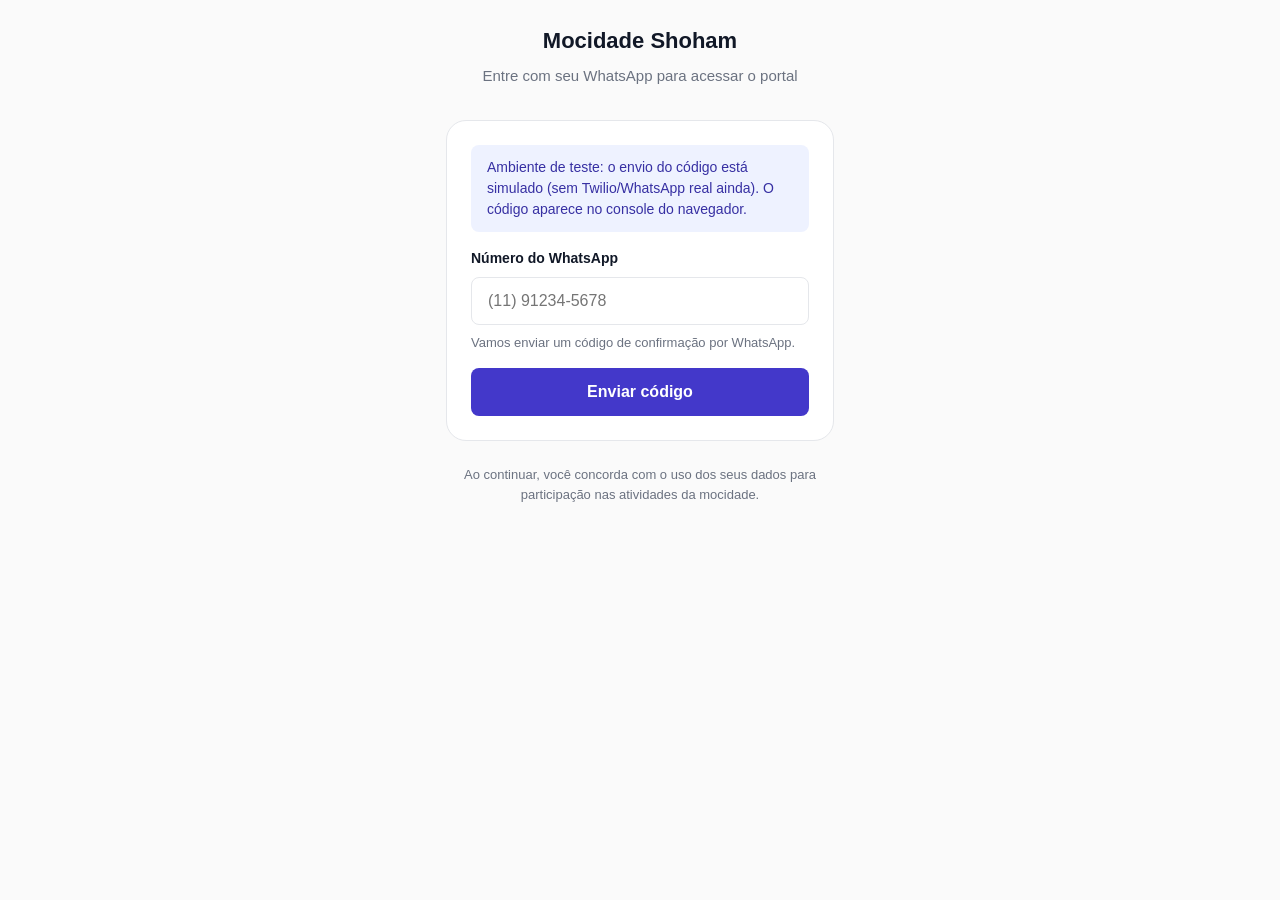
<file: index.html>
<!DOCTYPE html>
<html lang="pt-BR">
<head>
  <meta charset="UTF-8" />
  <meta name="viewport" content="width=device-width, initial-scale=1.0" />
  <title>Portal da Mocidade Shoham — Entrar</title>
  <link rel="stylesheet" href="css/style.css" />
</head>
<body>
  <div class="page">
    <main class="container">
      <div class="brand">
        <h1 class="brand-title">Mocidade Shoham</h1>
        <p class="brand-subtitle">Entre com seu WhatsApp para acessar o portal</p>
      </div>

      <div class="card stack">
        <!-- Aviso de ambiente: some sozinho assim que o Supabase estiver configurado -->
        <div id="mock-warning" class="alert alert-info hidden">
          Ambiente de teste: o envio do código está simulado (sem Twilio/WhatsApp
          real ainda). O código aparece no console do navegador.
        </div>

        <!-- Passo 1: telefone -->
        <form id="phone-step" class="stack">
          <div class="field" id="phone-field">
            <label for="phone">Número do WhatsApp</label>
            <input
              type="tel"
              id="phone"
              name="phone"
              inputmode="tel"
              autocomplete="tel"
              placeholder="(11) 91234-5678"
              required
            />
            <span class="field-hint">Vamos enviar um código de confirmação por WhatsApp.</span>
            <span class="field-error" id="phone-error"></span>
          </div>

          <div id="phone-alert" class="alert alert-error hidden"></div>

          <button type="submit" class="btn btn-primary btn-block" id="send-code-btn">
            Enviar código
          </button>
        </form>

        <!-- Passo 2: código OTP (escondido até o telefone ser enviado) -->
        <form id="otp-step" class="stack hidden">
          <p class="text-muted">
            Código enviado para <strong id="otp-phone-display"></strong>.
          </p>

          <div class="field" id="otp-field">
            <label for="otp">Código de 6 dígitos</label>
            <input
              type="text"
              id="otp"
              name="otp"
              inputmode="numeric"
              autocomplete="one-time-code"
              maxlength="6"
              placeholder="000000"
              required
            />
            <span class="field-error" id="otp-error"></span>
          </div>

          <div id="otp-alert" class="alert alert-error hidden"></div>

          <button type="submit" class="btn btn-primary btn-block" id="verify-code-btn">
            Confirmar código
          </button>

          <button type="button" class="btn btn-ghost" id="change-phone-btn">
            Usar outro número
          </button>
        </form>
      </div>

      <p class="text-muted text-center" style="margin-top: 24px; font-size: 0.8125rem;">
        Ao continuar, você concorda com o uso dos seus dados para participação
        nas atividades da mocidade.
      </p>
    </main>
  </div>

  <script type="module">
    import { requestOtp, verifyOtp, getSessionPhone } from "./js/auth.js";
    import { hasProfile } from "./js/cadastro.js";
    // Nota: o carregamento da lib do Supabase é preguiçoso (só acontece se
    // isSupabaseConfigured for true — ver js/supabase-client.js), então
    // importar cadastro.js aqui não faz esta tela depender de rede/CDN
    // enquanto o projeto não estiver configurado.

    const phoneStep = document.getElementById("phone-step");
    const otpStep = document.getElementById("otp-step");
    const mockWarning = document.getElementById("mock-warning");

    const phoneInput = document.getElementById("phone");
    const phoneField = document.getElementById("phone-field");
    const phoneError = document.getElementById("phone-error");
    const phoneAlert = document.getElementById("phone-alert");
    const sendCodeBtn = document.getElementById("send-code-btn");

    const otpInput = document.getElementById("otp");
    const otpField = document.getElementById("otp-field");
    const otpError = document.getElementById("otp-error");
    const otpAlert = document.getElementById("otp-alert");
    const otpPhoneDisplay = document.getElementById("otp-phone-display");
    const verifyCodeBtn = document.getElementById("verify-code-btn");
    const changePhoneBtn = document.getElementById("change-phone-btn");

    let currentE164 = null;

    // auth.js está em modo mock (ver comentário no topo do arquivo), então
    // o aviso fica sempre visível até o dia em que essa tela passar a
    // chamar o Supabase de verdade.
    mockWarning.classList.remove("hidden");

    // Quem já está logado não precisa ver a tela de login de novo.
    (async () => {
      if (getSessionPhone()) {
        window.location.replace((await hasProfile()) ? "dashboard.html" : "cadastro.html");
      }
    })();

    function setFieldError(fieldEl, errorEl, message) {
      if (message) {
        fieldEl.classList.add("has-error");
        errorEl.textContent = message;
      } else {
        fieldEl.classList.remove("has-error");
        errorEl.textContent = "";
      }
    }

    function setAlert(alertEl, message) {
      if (message) {
        alertEl.textContent = message;
        alertEl.classList.remove("hidden");
      } else {
        alertEl.classList.add("hidden");
      }
    }

    function setLoading(btn, loading) {
      btn.disabled = loading;
      btn.dataset.loading = loading ? "true" : "false";
    }

    phoneStep.addEventListener("submit", async (event) => {
      event.preventDefault();
      setFieldError(phoneField, phoneError, "");
      setAlert(phoneAlert, "");
      setLoading(sendCodeBtn, true);

      const result = await requestOtp(phoneInput.value);

      setLoading(sendCodeBtn, false);

      if (!result.success) {
        setFieldError(phoneField, phoneError, result.error);
        return;
      }

      currentE164 = result.e164;
      otpPhoneDisplay.textContent = currentE164;
      phoneStep.classList.add("hidden");
      otpStep.classList.remove("hidden");
      otpInput.focus();
    });

    otpStep.addEventListener("submit", async (event) => {
      event.preventDefault();
      setFieldError(otpField, otpError, "");
      setAlert(otpAlert, "");
      setLoading(verifyCodeBtn, true);

      const result = await verifyOtp(currentE164, otpInput.value.trim());

      setLoading(verifyCodeBtn, false);

      if (!result.success) {
        setFieldError(otpField, otpError, result.error);
        return;
      }

      const destino = (await hasProfile()) ? "dashboard.html" : "cadastro.html";
      window.location.replace(destino);
    });

    changePhoneBtn.addEventListener("click", () => {
      currentE164 = null;
      otpInput.value = "";
      setFieldError(otpField, otpError, "");
      setAlert(otpAlert, "");
      otpStep.classList.add("hidden");
      phoneStep.classList.remove("hidden");
      phoneInput.focus();
    });
  </script>
</body>
</html>
</file>
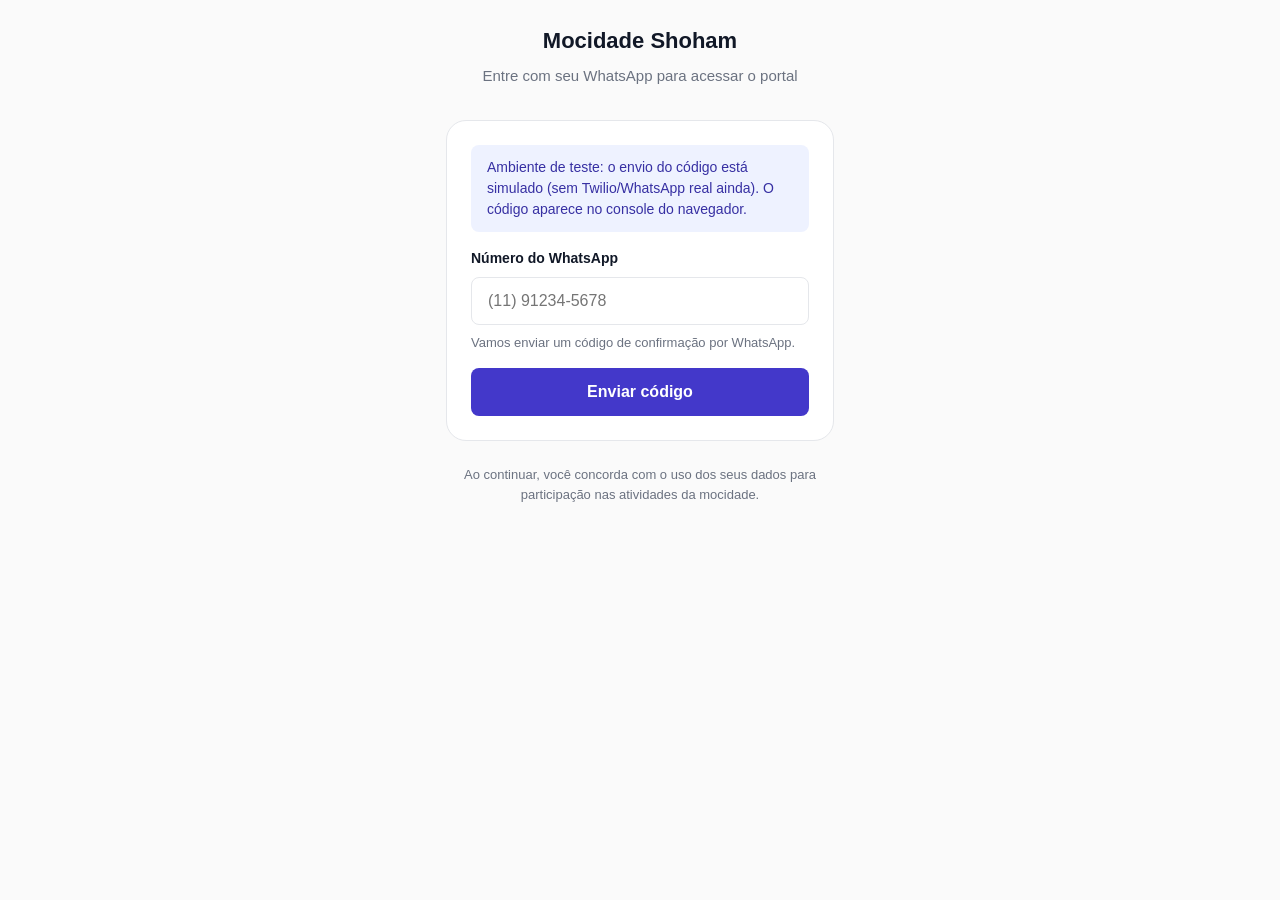
<file: cadastro.html>
<!DOCTYPE html>
<html lang="pt-BR">
<head>
  <meta charset="UTF-8" />
  <meta name="viewport" content="width=device-width, initial-scale=1.0" />
  <title>Portal da Mocidade Shoham — Completar cadastro</title>
  <link rel="stylesheet" href="css/style.css" />
</head>
<body>
  <div class="page">
    <main class="container">
      <div class="brand">
        <h1 class="brand-title">Complete seu cadastro</h1>
        <p class="brand-subtitle">Só o essencial, pra te reconhecer e organizar as atividades.</p>
      </div>

      <div id="loading-check" class="card text-center">
        <p class="text-muted">Carregando...</p>
      </div>

      <form id="cadastro-form" class="card stack hidden">
        <div class="field" id="full-name-field">
          <label for="full-name">Nome completo</label>
          <input type="text" id="full-name" name="full-name" autocomplete="name" required />
          <span class="field-error" id="full-name-error"></span>
        </div>

        <div class="field" id="birth-date-field">
          <label for="birth-date">Data de nascimento</label>
          <input type="date" id="birth-date" name="birth-date" required />
          <span class="field-error" id="birth-date-error"></span>
        </div>

        <div class="field" id="email-field">
          <label for="email">E-mail (opcional)</label>
          <input type="email" id="email" name="email" autocomplete="email" placeholder="seuemail@exemplo.com" />
          <span class="field-hint">Só usamos se for útil pra te avisar de algo importante.</span>
        </div>

        <!-- Aparece automaticamente quando a data de nascimento indica menor de idade -->
        <div id="guardian-section" class="stack hidden">
          <div class="alert alert-info">
            Como você é menor de idade, precisamos do contato de um responsável.
          </div>

          <div class="field" id="guardian-name-field">
            <label for="guardian-name">Nome do responsável</label>
            <input type="text" id="guardian-name" name="guardian-name" />
            <span class="field-error" id="guardian-name-error"></span>
          </div>

          <div class="field" id="guardian-phone-field">
            <label for="guardian-phone">WhatsApp do responsável</label>
            <input type="tel" id="guardian-phone" name="guardian-phone" inputmode="tel" placeholder="(11) 91234-5678" />
            <span class="field-error" id="guardian-phone-error"></span>
          </div>
        </div>

        <div class="field">
          <label style="display: flex; align-items: flex-start; gap: 8px; font-weight: 400;">
            <input type="checkbox" id="terms-accepted" style="width: 20px; height: 20px; margin-top: 2px;" required />
            <span>
              Li e concordo com os
              <a href="termos.html" target="_blank" rel="noopener">Termos de Uso</a>
              do portal. *
            </span>
          </label>
        </div>

        <div class="field">
          <label style="display: flex; align-items: flex-start; gap: 8px; font-weight: 400;">
            <input type="checkbox" id="image-use-accepted" style="width: 20px; height: 20px; margin-top: 2px;" />
            <span>
              Autorizo o uso de fotos/vídeos das atividades da mocidade em que eu
              apareça, para divulgação da mocidade (redes sociais, murais, etc).
            </span>
          </label>
        </div>

        <div id="form-alert" class="alert alert-error hidden"></div>

        <button type="submit" class="btn btn-primary btn-block" id="submit-btn">
          Concluir cadastro
        </button>
      </form>
    </main>
  </div>

  <script type="module">
    import { registerProfile, hasProfile, getAuthenticatedPhone } from "./js/cadastro.js";
    import { isMinor } from "./js/utils.js";

    const loadingCheck = document.getElementById("loading-check");
    const form = document.getElementById("cadastro-form");

    const fullNameInput = document.getElementById("full-name");
    const birthDateInput = document.getElementById("birth-date");
    const emailInput = document.getElementById("email");
    const guardianSection = document.getElementById("guardian-section");
    const guardianNameInput = document.getElementById("guardian-name");
    const guardianPhoneInput = document.getElementById("guardian-phone");
    const termsInput = document.getElementById("terms-accepted");
    const imageUseInput = document.getElementById("image-use-accepted");
    const formAlert = document.getElementById("form-alert");
    const submitBtn = document.getElementById("submit-btn");

    function setAlert(el, message) {
      if (message) {
        el.textContent = message;
        el.classList.remove("hidden");
      } else {
        el.classList.add("hidden");
      }
    }

    function setLoading(btn, loading) {
      btn.disabled = loading;
      btn.dataset.loading = loading ? "true" : "false";
    }

    // Mostra/esconde os campos do responsável conforme a data de nascimento
    birthDateInput.addEventListener("change", () => {
      const minor = birthDateInput.value && isMinor(birthDateInput.value);
      guardianSection.classList.toggle("hidden", !minor);
      guardianNameInput.required = Boolean(minor);
      guardianPhoneInput.required = Boolean(minor);
    });

    async function init() {
      const phone = await getAuthenticatedPhone();
      if (!phone) {
        window.location.replace("index.html");
        return;
      }

      if (await hasProfile()) {
        window.location.replace("dashboard.html");
        return;
      }

      loadingCheck.classList.add("hidden");
      form.classList.remove("hidden");
    }

    form.addEventListener("submit", async (event) => {
      event.preventDefault();
      setAlert(formAlert, "");
      setLoading(submitBtn, true);

      const result = await registerProfile({
        fullName: fullNameInput.value,
        birthDate: birthDateInput.value,
        email: emailInput.value,
        guardianName: guardianNameInput.value,
        guardianPhone: guardianPhoneInput.value,
        termsAccepted: termsInput.checked,
        imageUseAccepted: imageUseInput.checked,
      });

      setLoading(submitBtn, false);

      if (!result.success) {
        setAlert(formAlert, result.error);
        return;
      }

      window.location.replace("dashboard.html");
    });

    init();
  </script>
</body>
</html>
</file>
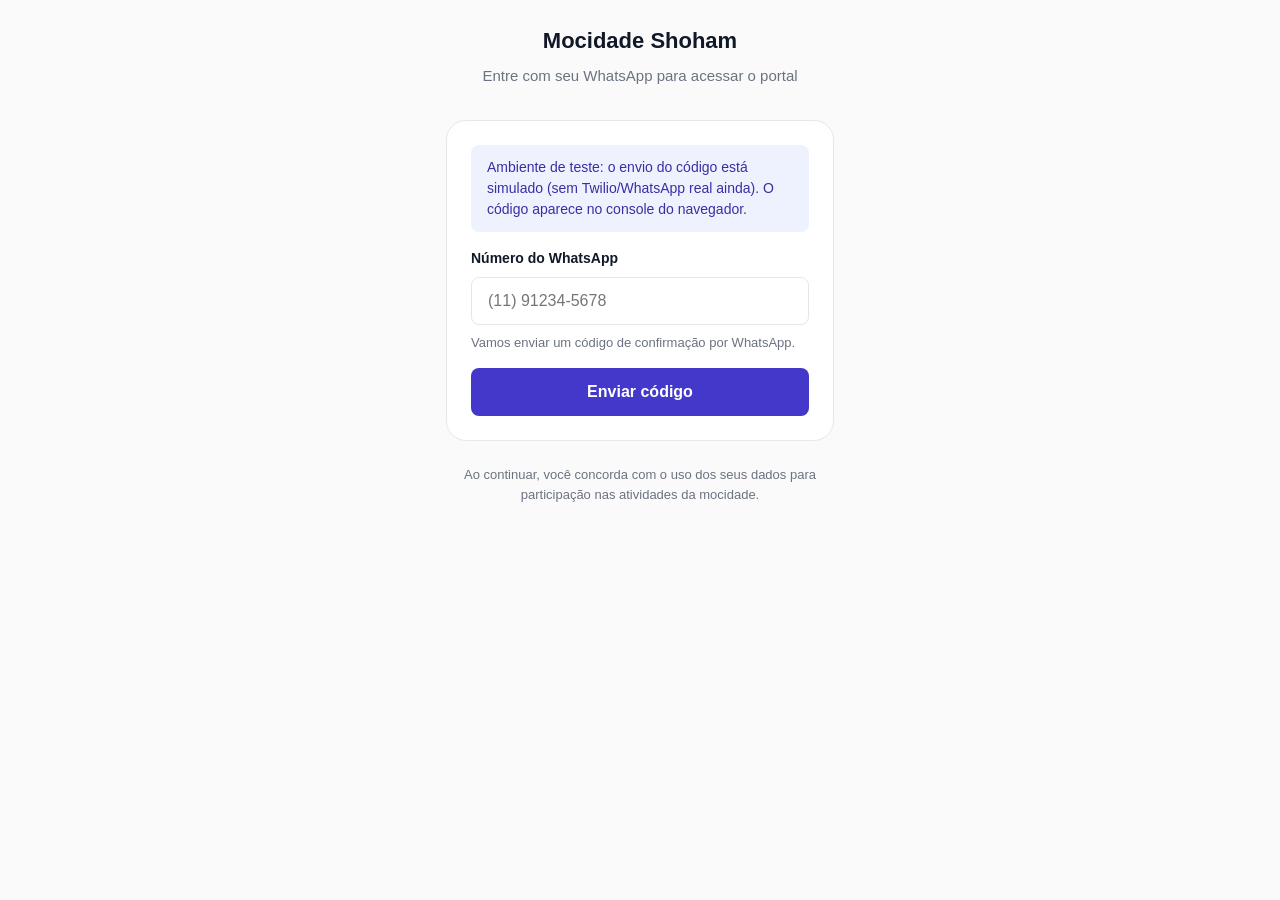
<file: calendario.html>
<!DOCTYPE html>
<html lang="pt-BR">
<head>
  <meta charset="UTF-8" />
  <meta name="viewport" content="width=device-width, initial-scale=1.0" />
  <title>Portal da Mocidade Shoham — Calendário</title>
  <link rel="stylesheet" href="css/style.css" />
  <style>
    .top-nav {
      display: flex;
      justify-content: space-between;
      align-items: center;
      margin-bottom: var(--space-5);
    }
    .month-nav {
      display: flex;
      align-items: center;
      justify-content: space-between;
      margin-bottom: var(--space-3);
    }
    .month-nav button {
      background: none;
      border: none;
      font-size: 1.25rem;
      padding: var(--space-2) var(--space-3);
      cursor: pointer;
      color: var(--color-primary);
    }
    .month-label {
      font-weight: 700;
    }
    .view-toggle {
      display: flex;
      gap: var(--space-2);
      margin-bottom: var(--space-4);
    }
    .view-toggle button {
      flex: 1;
      min-height: 36px;
      border: 1px solid var(--color-border);
      background: var(--color-surface);
      border-radius: var(--radius-sm);
      font-size: 0.875rem;
      font-weight: 600;
      color: var(--color-text-muted);
    }
    .view-toggle button.active {
      background: var(--color-primary);
      border-color: var(--color-primary);
      color: #fff;
    }
    .calendar-grid {
      display: grid;
      grid-template-columns: repeat(7, 1fr);
      gap: 4px;
      margin-bottom: var(--space-4);
    }
    .weekday-label {
      text-align: center;
      font-size: 0.75rem;
      color: var(--color-text-muted);
      font-weight: 600;
    }
    .day-cell {
      aspect-ratio: 1;
      display: flex;
      flex-direction: column;
      align-items: center;
      justify-content: center;
      border-radius: var(--radius-sm);
      background: var(--color-surface);
      border: 1px solid var(--color-border);
      font-size: 0.875rem;
      cursor: pointer;
      position: relative;
    }
    .day-cell.other-month {
      opacity: 0.35;
      cursor: default;
    }
    .day-cell.today {
      border-color: var(--color-primary);
      border-width: 2px;
    }
    .day-cell.selected {
      background: var(--color-primary);
      color: #fff;
    }
    .day-dot {
      width: 5px;
      height: 5px;
      border-radius: 50%;
      background: var(--color-accent);
      position: absolute;
      bottom: 6px;
    }
    .day-cell.selected .day-dot {
      background: #fff;
    }
    .day-events-list a {
      display: block;
      text-decoration: none;
      color: var(--color-text);
      background: var(--color-surface);
      border: 1px solid var(--color-border);
      border-radius: var(--radius-sm);
      padding: var(--space-3);
      margin-top: var(--space-2);
    }
    .list-date-header {
      font-weight: 700;
      font-size: 0.8125rem;
      color: var(--color-text-muted);
      margin: var(--space-4) 0 var(--space-2);
    }
  </style>
</head>
<body>
  <div class="page">
    <main class="container" style="max-width: 560px;">
      <div class="top-nav">
        <a href="dashboard.html" class="btn-ghost" style="text-decoration: none;">← Início</a>
        <h1 style="font-size: 1.25rem;">Calendário</h1>
        <span style="width: 60px;"></span>
      </div>

      <div class="view-toggle">
        <button type="button" id="tab-month" class="active">Mês</button>
        <button type="button" id="tab-list">Lista</button>
      </div>

      <div id="loading" class="text-center text-muted">Carregando...</div>

      <!-- VISÃO MENSAL -->
      <section id="month-view" class="hidden">
        <div class="month-nav">
          <button type="button" id="prev-month">‹</button>
          <span class="month-label" id="month-label"></span>
          <button type="button" id="next-month">›</button>
        </div>
        <div class="calendar-grid" id="weekday-labels"></div>
        <div class="calendar-grid" id="calendar-grid"></div>

        <div id="day-events" class="day-events-list">
          <p class="text-muted" id="day-events-empty">Toque num dia pra ver os eventos.</p>
        </div>
      </section>

      <!-- VISÃO LISTA -->
      <section id="list-view" class="hidden">
        <div id="list-empty" class="card text-center hidden">
          <p>📅</p>
          <p>Nenhum evento futuro por enquanto.</p>
        </div>
        <div id="list-content"></div>
      </section>
    </main>
  </div>

  <script type="module">
    import { listEvents } from "./js/eventos.js";
    import { getAuthenticatedPhone } from "./js/cadastro.js";

    const WEEKDAY_LABELS = ["Dom", "Seg", "Ter", "Qua", "Qui", "Sex", "Sáb"];

    const loading = document.getElementById("loading");
    const monthView = document.getElementById("month-view");
    const listView = document.getElementById("list-view");
    const tabMonth = document.getElementById("tab-month");
    const tabList = document.getElementById("tab-list");

    let allEvents = [];
    let cursor = new Date(); // mês sendo exibido
    let selectedDateKey = null;

    function dateKey(date) {
      return date.toISOString().slice(0, 10); // yyyy-mm-dd (local seria melhor, mas ok pra agrupar)
    }

    function capitalizeFirst(str) {
      return str.charAt(0).toUpperCase() + str.slice(1);
    }

    function localDateKey(date) {
      const y = date.getFullYear();
      const m = String(date.getMonth() + 1).padStart(2, "0");
      const d = String(date.getDate()).padStart(2, "0");
      return `${y}-${m}-${d}`;
    }

    function switchTab(tab) {
      tabMonth.classList.toggle("active", tab === "month");
      tabList.classList.toggle("active", tab === "list");
      monthView.classList.toggle("hidden", tab !== "month");
      listView.classList.toggle("hidden", tab !== "list");
    }

    tabMonth.addEventListener("click", () => switchTab("month"));
    tabList.addEventListener("click", () => switchTab("list"));

    // --- visão mensal ---
    const weekdayLabelsEl = document.getElementById("weekday-labels");
    for (const label of WEEKDAY_LABELS) {
      const el = document.createElement("div");
      el.className = "weekday-label";
      el.textContent = label;
      weekdayLabelsEl.appendChild(el);
    }

    const calendarGridEl = document.getElementById("calendar-grid");
    const monthLabelEl = document.getElementById("month-label");

    function eventsByDay() {
      const map = {};
      for (const event of allEvents) {
        if (event.status !== "ativo") continue;
        const key = localDateKey(new Date(event.starts_at));
        (map[key] = map[key] || []).push(event);
      }
      return map;
    }

    function renderMonth() {
      const year = cursor.getFullYear();
      const month = cursor.getMonth();
      monthLabelEl.textContent = capitalizeFirst(
        cursor.toLocaleDateString("pt-BR", { month: "long", year: "numeric" })
      );

      const firstOfMonth = new Date(year, month, 1);
      const startWeekday = firstOfMonth.getDay();
      const gridStart = new Date(year, month, 1 - startWeekday);

      const byDay = eventsByDay();
      const todayKey = localDateKey(new Date());

      calendarGridEl.innerHTML = "";
      for (let i = 0; i < 42; i++) {
        const day = new Date(gridStart);
        day.setDate(gridStart.getDate() + i);
        const key = localDateKey(day);
        const cell = document.createElement("div");
        cell.className = "day-cell";
        if (day.getMonth() !== month) cell.classList.add("other-month");
        if (key === todayKey) cell.classList.add("today");
        if (key === selectedDateKey) cell.classList.add("selected");
        cell.textContent = day.getDate();

        if (byDay[key]?.length) {
          const dot = document.createElement("span");
          dot.className = "day-dot";
          cell.appendChild(dot);
        }

        if (day.getMonth() === month) {
          cell.addEventListener("click", () => {
            selectedDateKey = key;
            renderMonth();
            renderDayEvents(key, byDay[key] || []);
          });
        }

        calendarGridEl.appendChild(cell);
      }
    }

    function escapeHtml(str) {
      const div = document.createElement("div");
      div.textContent = str;
      return div.innerHTML;
    }

    function renderDayEvents(key, events) {
      const container = document.getElementById("day-events");
      container.innerHTML = "";

      if (events.length === 0) {
        const p = document.createElement("p");
        p.className = "text-muted";
        const [y, m, d] = key.split("-");
        p.textContent = `Nenhum evento em ${d}/${m}.`;
        container.appendChild(p);
        return;
      }

      for (const event of events) {
        const link = document.createElement("a");
        link.href = `eventos.html?id=${event.id}`;
        const time = new Date(event.starts_at).toLocaleTimeString("pt-BR", { hour: "2-digit", minute: "2-digit" });
        link.innerHTML = `<strong>${escapeHtml(event.title)}</strong><br /><span class="text-muted" style="font-size: 0.8125rem;">${time} · ${escapeHtml(event.category)}</span>`;
        container.appendChild(link);
      }
    }

    document.getElementById("prev-month").addEventListener("click", () => {
      cursor = new Date(cursor.getFullYear(), cursor.getMonth() - 1, 1);
      renderMonth();
    });
    document.getElementById("next-month").addEventListener("click", () => {
      cursor = new Date(cursor.getFullYear(), cursor.getMonth() + 1, 1);
      renderMonth();
    });

    // --- visão lista ---
    function renderListView() {
      const listContent = document.getElementById("list-content");
      const listEmpty = document.getElementById("list-empty");
      listContent.innerHTML = "";

      const now = new Date().toISOString();
      const upcoming = allEvents
        .filter((e) => e.status === "ativo" && e.starts_at >= now)
        .sort((a, b) => a.starts_at.localeCompare(b.starts_at));

      if (upcoming.length === 0) {
        listEmpty.classList.remove("hidden");
        return;
      }
      listEmpty.classList.add("hidden");

      let lastDateHeader = null;
      for (const event of upcoming) {
        const d = new Date(event.starts_at);
        const dateHeader = capitalizeFirst(
          d.toLocaleDateString("pt-BR", { weekday: "long", day: "numeric", month: "long" })
        );
        if (dateHeader !== lastDateHeader) {
          const h = document.createElement("p");
          h.className = "list-date-header";
          h.textContent = dateHeader;
          listContent.appendChild(h);
          lastDateHeader = dateHeader;
        }

        const link = document.createElement("a");
        link.href = `eventos.html?id=${event.id}`;
        link.style.cssText = "display:block; text-decoration:none; color:var(--color-text); background:var(--color-surface); border:1px solid var(--color-border); border-radius:var(--radius-md); padding:var(--space-3) var(--space-4); margin-bottom:var(--space-2);";
        const time = d.toLocaleTimeString("pt-BR", { hour: "2-digit", minute: "2-digit" });
        link.innerHTML = `<strong>${escapeHtml(event.title)}</strong><br /><span class="text-muted" style="font-size: 0.8125rem;">${time} · ${escapeHtml(event.category)}</span>`;
        listContent.appendChild(link);
      }
    }

    async function init() {
      const phone = await getAuthenticatedPhone();
      if (!phone) {
        window.location.replace("index.html");
        return;
      }

      allEvents = await listEvents();
      loading.classList.add("hidden");
      renderMonth();
      renderListView();
      switchTab("month");
    }

    init();
  </script>
</body>
</html>
</file>
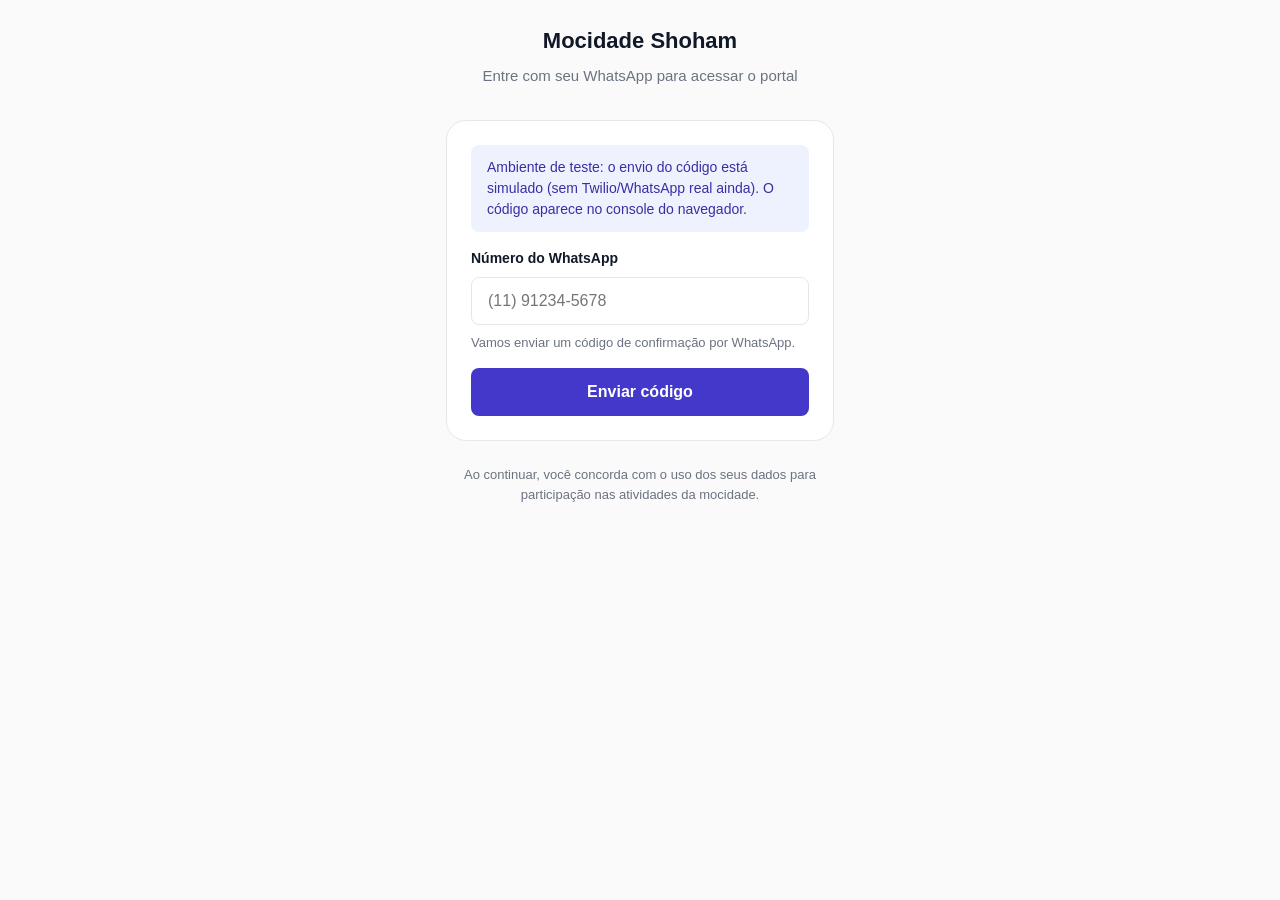
<file: comunicados.html>
<!DOCTYPE html>
<html lang="pt-BR">
<head>
  <meta charset="UTF-8" />
  <meta name="viewport" content="width=device-width, initial-scale=1.0" />
  <title>Portal da Mocidade Shoham — Comunicados</title>
  <link rel="stylesheet" href="css/style.css" />
  <style>
    .announcement-card {
      background: var(--color-surface);
      border: 1px solid var(--color-border);
      border-radius: var(--radius-md);
      padding: var(--space-4);
    }
    .announcement-card.priority-alta {
      border-left: 4px solid var(--color-accent);
    }
    .badge {
      display: inline-block;
      font-size: 0.75rem;
      font-weight: 600;
      padding: 2px 10px;
      border-radius: 999px;
      background: var(--color-primary-soft);
      color: var(--color-primary-hover);
    }
    .top-nav {
      display: flex;
      justify-content: space-between;
      align-items: center;
      margin-bottom: var(--space-5);
    }
  </style>
</head>
<body>
  <div class="page">
    <main class="container" style="max-width: 560px;">
      <div class="top-nav">
        <a href="dashboard.html" class="btn-ghost" style="text-decoration: none;">← Início</a>
        <h1 style="font-size: 1.25rem;">Comunicados</h1>
        <button type="button" class="btn btn-primary hidden" id="new-btn" style="padding: 0 var(--space-3); min-height: 36px; font-size: 0.875rem;">
          + Novo
        </button>
      </div>

      <section id="list-view">
        <div id="list-loading" class="text-center text-muted">Carregando comunicados...</div>
        <div id="list-empty" class="card text-center hidden">
          <p>📢</p>
          <p>Nenhum comunicado publicado ainda.</p>
        </div>
        <div id="list" class="stack"></div>
      </section>

      <section id="new-view" class="hidden stack">
        <button type="button" class="btn-ghost" id="back-btn" style="align-self: flex-start; padding: 0;">← Voltar</button>

        <form id="new-form" class="card stack">
          <div class="field">
            <label for="ann-title">Título</label>
            <input type="text" id="ann-title" required />
          </div>

          <div class="field">
            <label for="ann-category">Categoria</label>
            <select id="ann-category" required style="min-height: var(--tap-target); border: 1px solid var(--color-border); border-radius: var(--radius-sm); padding: 0 var(--space-4);"></select>
          </div>

          <div class="field">
            <label for="ann-priority">Prioridade</label>
            <select id="ann-priority" style="min-height: var(--tap-target); border: 1px solid var(--color-border); border-radius: var(--radius-sm); padding: 0 var(--space-4);">
              <option value="normal">Normal</option>
              <option value="alta">Alta</option>
            </select>
          </div>

          <div class="field">
            <label for="ann-description">Texto</label>
            <textarea id="ann-description" rows="5" required style="border: 1px solid var(--color-border); border-radius: var(--radius-sm); padding: var(--space-3);"></textarea>
          </div>

          <div id="new-alert" class="alert alert-error hidden"></div>

          <button type="submit" class="btn btn-primary btn-block">Publicar</button>
        </form>
      </section>
    </main>
  </div>

  <script type="module">
    import {
      ANNOUNCEMENT_CATEGORIES,
      listAnnouncements,
      createAnnouncement,
      isLeadership,
    } from "./js/comunicados.js";
    import { getAuthenticatedPhone } from "./js/cadastro.js";

    const listView = document.getElementById("list-view");
    const newView = document.getElementById("new-view");
    const listLoading = document.getElementById("list-loading");
    const listEmpty = document.getElementById("list-empty");
    const listEl = document.getElementById("list");
    const newBtn = document.getElementById("new-btn");

    function showView(view) {
      listView.classList.toggle("hidden", view !== "list");
      newView.classList.toggle("hidden", view !== "new");
    }

    function escapeHtml(str) {
      const div = document.createElement("div");
      div.textContent = str;
      return div.innerHTML;
    }

    async function renderList() {
      listLoading.classList.remove("hidden");
      listEmpty.classList.add("hidden");
      listEl.innerHTML = "";

      const items = await listAnnouncements();
      listLoading.classList.add("hidden");

      if (items.length === 0) {
        listEmpty.classList.remove("hidden");
        return;
      }

      for (const item of items) {
        const card = document.createElement("article");
        card.className = `announcement-card${item.priority === "alta" ? " priority-alta" : ""}`;
        const date = new Date(item.published_at).toLocaleDateString("pt-BR");
        card.innerHTML = `
          <span class="badge">${item.category}</span>
          <div style="font-weight: 600; margin-top: 8px;">${escapeHtml(item.title)}</div>
          <p class="text-muted" style="font-size: 0.8125rem; margin: 4px 0 8px;">${date}</p>
          <p>${escapeHtml(item.description)}</p>
        `;
        listEl.appendChild(card);
      }
    }

    const categorySelect = document.getElementById("ann-category");
    for (const cat of ANNOUNCEMENT_CATEGORIES) {
      const opt = document.createElement("option");
      opt.value = cat;
      opt.textContent = cat;
      categorySelect.appendChild(opt);
    }

    newBtn.addEventListener("click", () => showView("new"));
    document.getElementById("back-btn").addEventListener("click", () => showView("list"));

    document.getElementById("new-form").addEventListener("submit", async (event) => {
      event.preventDefault();
      const alertEl = document.getElementById("new-alert");
      alertEl.classList.add("hidden");

      const result = await createAnnouncement({
        title: document.getElementById("ann-title").value,
        category: categorySelect.value,
        priority: document.getElementById("ann-priority").value,
        description: document.getElementById("ann-description").value,
      });

      if (!result.success) {
        alertEl.textContent = result.error;
        alertEl.classList.remove("hidden");
        return;
      }

      document.getElementById("new-form").reset();
      showView("list");
      await renderList();
    });

    async function init() {
      const phone = await getAuthenticatedPhone();
      if (!phone) {
        window.location.replace("index.html");
        return;
      }

      newBtn.classList.toggle("hidden", !(await isLeadership()));
      await renderList();
    }

    init();
  </script>
</body>
</html>
</file>
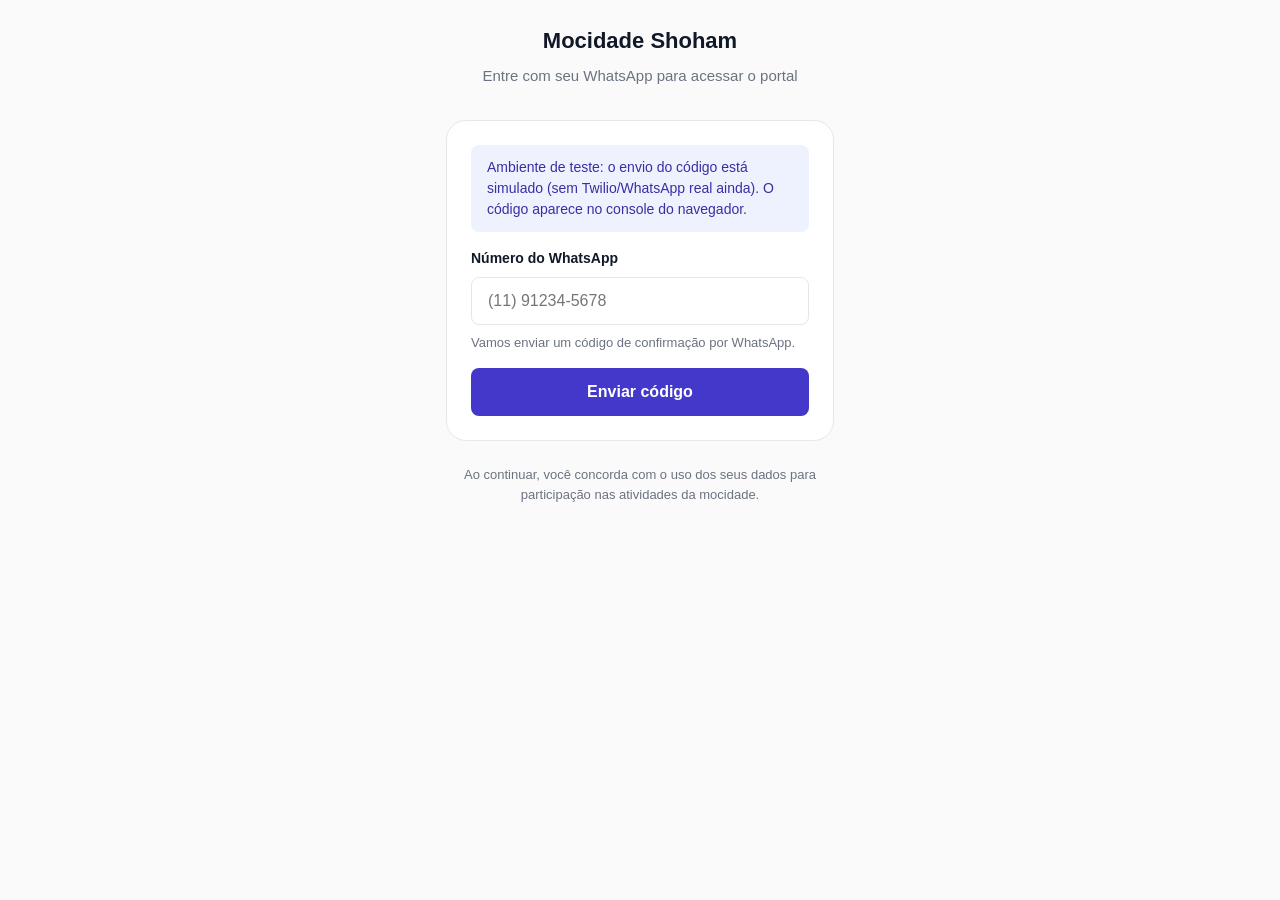
<file: dashboard.html>
<!DOCTYPE html>
<html lang="pt-BR">
<head>
  <meta charset="UTF-8" />
  <meta name="viewport" content="width=device-width, initial-scale=1.0" />
  <title>Portal da Mocidade Shoham — Início</title>
  <link rel="stylesheet" href="css/style.css" />
  <style>
    .quick-links {
      display: grid;
      grid-template-columns: 1fr 1fr;
      gap: var(--space-3);
    }
    .quick-link {
      display: block;
      text-decoration: none;
      background: var(--color-surface);
      border: 1px solid var(--color-border);
      border-radius: var(--radius-md);
      padding: var(--space-3);
      color: var(--color-text);
      text-align: center;
      font-weight: 600;
      font-size: 0.875rem;
    }
    .section-title {
      font-size: 1rem;
      font-weight: 700;
      margin: var(--space-2) 0;
    }
    .mini-card {
      display: block;
      text-decoration: none;
      color: var(--color-text);
      background: var(--color-surface);
      border: 1px solid var(--color-border);
      border-radius: var(--radius-md);
      padding: var(--space-3) var(--space-4);
    }
    .leadership-link {
      display: block;
      text-decoration: none;
      color: var(--color-primary-hover);
      background: var(--color-primary-soft);
      border: 1px solid var(--color-primary-soft);
      border-radius: var(--radius-md);
      padding: var(--space-3) var(--space-4);
      font-weight: 600;
      text-align: center;
    }
  </style>
</head>
<body>
  <div class="page">
    <main class="container">
      <div id="loading-state" class="card text-center">
        <p class="text-muted">Carregando...</p>
      </div>

      <div id="dashboard-content" class="stack hidden">
        <div class="brand" style="margin-bottom: 0;">
          <h1 class="brand-title" id="greeting">Olá!</h1>
        </div>

        <div class="quick-links">
          <a class="quick-link" href="eventos.html">📅<br />Eventos</a>
          <a class="quick-link" href="calendario.html">🗓️<br />Calendário</a>
          <a class="quick-link" href="comunicados.html">📢<br />Comunicados</a>
          <a class="quick-link" href="estudos.html">📖<br />Estudos</a>
        </div>

        <a class="leadership-link hidden" href="indicadores.html" id="indicadores-link">📊 Indicadores (liderança)</a>
        <a class="leadership-link hidden" href="admin/usuarios.html" id="usuarios-link">👥 Gerenciar usuários (admin)</a>

        <div>
          <p class="section-title">Próximos eventos</p>
          <div id="upcoming-events" class="stack">
            <p class="text-muted" id="upcoming-events-empty">Nenhum evento agendado no momento.</p>
          </div>
        </div>

        <div>
          <p class="section-title">Últimos comunicados</p>
          <div id="recent-announcements" class="stack">
            <p class="text-muted" id="recent-announcements-empty">Nenhum comunicado publicado ainda.</p>
          </div>
        </div>

        <div class="stack" style="flex-direction: row; justify-content: center; gap: var(--space-4);">
          <a href="perfil.html" class="btn-ghost" style="text-decoration: none;">Meu Perfil</a>
          <button type="button" class="btn btn-ghost" id="logout-btn">Sair</button>
        </div>
      </div>
    </main>
  </div>

  <script type="module">
    import { getAuthenticatedPhone, hasProfile, getProfile } from "./js/cadastro.js";
    import { logout } from "./js/auth.js";
    import { listEvents } from "./js/eventos.js";
    import { listAnnouncements } from "./js/comunicados.js";

    const loadingState = document.getElementById("loading-state");
    const content = document.getElementById("dashboard-content");
    const greeting = document.getElementById("greeting");
    const logoutBtn = document.getElementById("logout-btn");

    function escapeHtml(str) {
      const div = document.createElement("div");
      div.textContent = str;
      return div.innerHTML;
    }

    async function renderUpcomingEvents() {
      const container = document.getElementById("upcoming-events");
      const empty = document.getElementById("upcoming-events-empty");

      const now = new Date().toISOString();
      const upcoming = (await listEvents())
        .filter((e) => e.status === "ativo" && e.starts_at >= now)
        .slice(0, 3);

      if (upcoming.length === 0) return; // mantém o texto de estado vazio

      empty.remove();
      for (const event of upcoming) {
        const link = document.createElement("a");
        link.className = "mini-card";
        link.href = "eventos.html";
        const date = new Date(event.starts_at).toLocaleString("pt-BR", { dateStyle: "short", timeStyle: "short" });
        link.innerHTML = `<strong>${escapeHtml(event.title)}</strong><br /><span class="text-muted" style="font-size: 0.8125rem;">${date}</span>`;
        container.appendChild(link);
      }
    }

    async function renderRecentAnnouncements() {
      const container = document.getElementById("recent-announcements");
      const empty = document.getElementById("recent-announcements-empty");

      const recent = (await listAnnouncements()).slice(0, 3);
      if (recent.length === 0) return;

      empty.remove();
      for (const item of recent) {
        const link = document.createElement("a");
        link.className = "mini-card";
        link.href = "comunicados.html";
        link.innerHTML = `<strong>${escapeHtml(item.title)}</strong><br /><span class="text-muted" style="font-size: 0.8125rem;">${escapeHtml(item.category)}</span>`;
        container.appendChild(link);
      }
    }

    async function init() {
      const phone = await getAuthenticatedPhone();
      if (!phone) {
        window.location.replace("index.html");
        return;
      }

      if (!(await hasProfile())) {
        window.location.replace("cadastro.html");
        return;
      }

      const profile = await getProfile();
      const firstName = profile?.full_name?.trim().split(" ")[0] || "";
      greeting.textContent = firstName ? `Olá, ${firstName}!` : "Olá!";

      const isLeader = profile?.role === "lider" || profile?.role === "administrador";
      document.getElementById("indicadores-link").classList.toggle("hidden", !isLeader);
      document.getElementById("usuarios-link").classList.toggle("hidden", profile?.role !== "administrador");

      await Promise.all([renderUpcomingEvents(), renderRecentAnnouncements()]);

      loadingState.classList.add("hidden");
      content.classList.remove("hidden");
    }

    logoutBtn.addEventListener("click", () => {
      logout();
      window.location.replace("index.html");
    });

    init();
  </script>
</body>
</html>
</file>
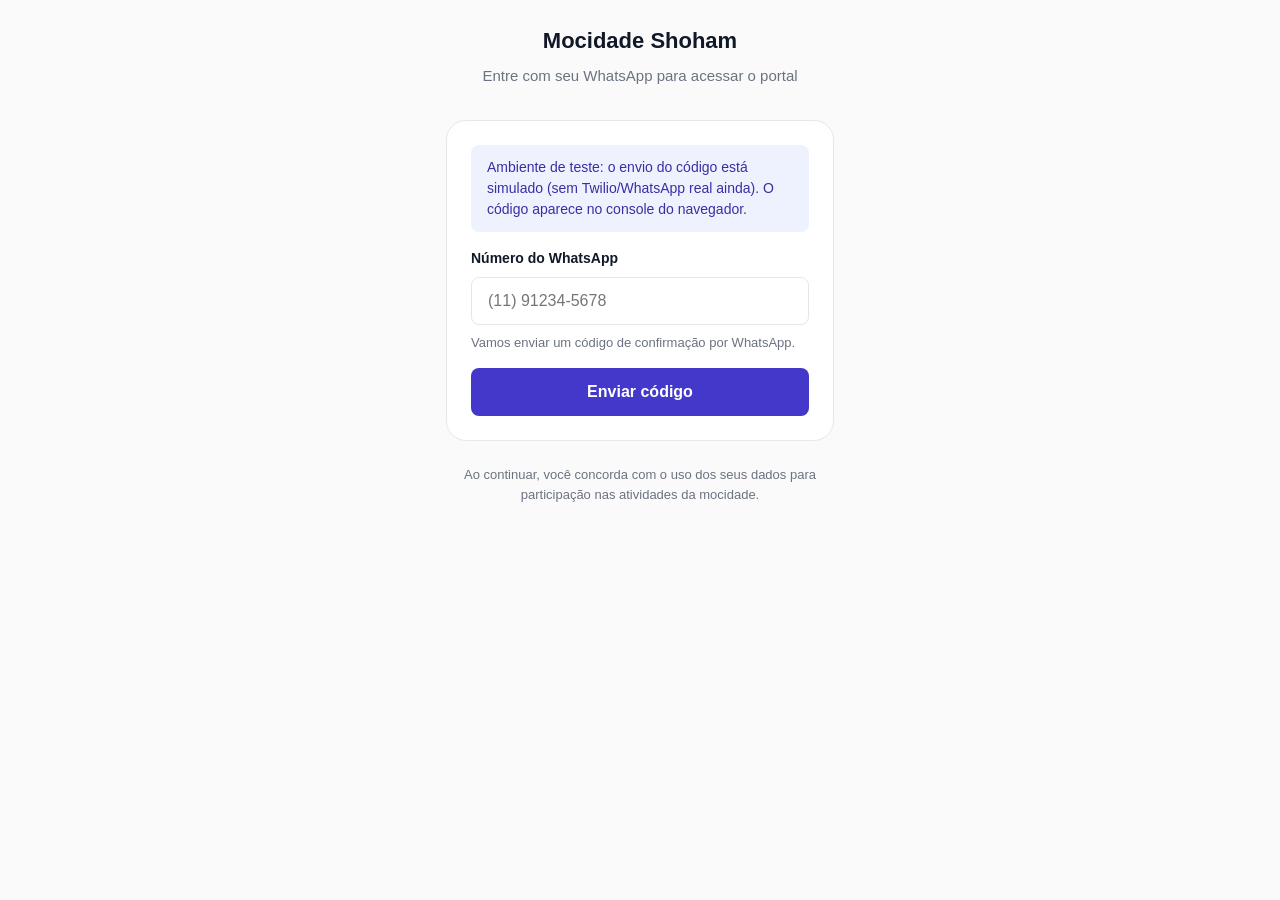
<file: estudos.html>
<!DOCTYPE html>
<html lang="pt-BR">
<head>
  <meta charset="UTF-8" />
  <meta name="viewport" content="width=device-width, initial-scale=1.0" />
  <title>Portal da Mocidade Shoham — Estudos</title>
  <link rel="stylesheet" href="css/style.css" />
  <style>
    .study-card {
      display: block;
      width: 100%;
      text-align: left;
      background: var(--color-surface);
      border: 1px solid var(--color-border);
      border-radius: var(--radius-md);
      padding: var(--space-4);
      cursor: pointer;
    }
    .badge {
      display: inline-block;
      font-size: 0.75rem;
      font-weight: 600;
      padding: 2px 10px;
      border-radius: 999px;
      background: var(--color-primary-soft);
      color: var(--color-primary-hover);
    }
    .top-nav {
      display: flex;
      justify-content: space-between;
      align-items: center;
      margin-bottom: var(--space-5);
    }
  </style>
</head>
<body>
  <div class="page">
    <main class="container" style="max-width: 560px;">
      <div class="top-nav">
        <a href="dashboard.html" class="btn-ghost" style="text-decoration: none;">← Início</a>
        <h1 style="font-size: 1.25rem;">Estudos</h1>
        <button type="button" class="btn btn-primary hidden" id="new-btn" style="padding: 0 var(--space-3); min-height: 36px; font-size: 0.875rem;">
          + Novo
        </button>
      </div>

      <section id="list-view">
        <div id="list-loading" class="text-center text-muted">Carregando estudos...</div>
        <div id="list-empty" class="card text-center hidden">
          <p>📖</p>
          <p>Nenhum estudo publicado ainda.</p>
        </div>
        <div id="list" class="stack"></div>
      </section>

      <section id="detail-view" class="hidden stack">
        <button type="button" class="btn-ghost" id="back-to-list-btn" style="align-self: flex-start; padding: 0;">← Voltar</button>
        <div class="card stack">
          <span class="badge" id="detail-category"></span>
          <h2 id="detail-title" style="font-size: 1.25rem;"></h2>
          <p class="text-muted" id="detail-description"></p>
          <p id="detail-body" style="white-space: pre-wrap;"></p>
          <a id="detail-resource-link" class="btn btn-primary btn-block hidden" target="_blank" rel="noopener">Abrir material</a>
        </div>
      </section>

      <section id="new-view" class="hidden stack">
        <button type="button" class="btn-ghost" id="back-from-new-btn" style="align-self: flex-start; padding: 0;">← Voltar</button>

        <form id="new-form" class="card stack">
          <div class="field">
            <label for="study-title">Título</label>
            <input type="text" id="study-title" required />
          </div>

          <div class="field">
            <label for="study-category">Categoria</label>
            <select id="study-category" required style="min-height: var(--tap-target); border: 1px solid var(--color-border); border-radius: var(--radius-sm); padding: 0 var(--space-4);"></select>
          </div>

          <div class="field">
            <label for="study-type">Tipo de conteúdo</label>
            <select id="study-type" required style="min-height: var(--tap-target); border: 1px solid var(--color-border); border-radius: var(--radius-sm); padding: 0 var(--space-4);"></select>
          </div>

          <div class="field">
            <label for="study-description">Resumo (opcional)</label>
            <input type="text" id="study-description" />
          </div>

          <div class="field" id="body-field">
            <label for="study-body">Texto do estudo</label>
            <textarea id="study-body" rows="8" style="border: 1px solid var(--color-border); border-radius: var(--radius-sm); padding: var(--space-3);"></textarea>
            <span class="field-hint">Cole aqui o texto já revisado pela liderança.</span>
          </div>

          <div class="field hidden" id="resource-field">
            <label for="study-resource">Link do material</label>
            <input type="url" id="study-resource" placeholder="https://..." />
            <span class="field-hint">Link do PDF/vídeo (Google Drive, YouTube, Supabase Storage...).</span>
          </div>

          <div id="new-alert" class="alert alert-error hidden"></div>

          <button type="submit" class="btn btn-primary btn-block">Publicar</button>
        </form>
      </section>
    </main>
  </div>

  <script type="module">
    import { STUDY_CATEGORIES, CONTENT_TYPES, listStudies, getStudy, createStudy, isLeadership } from "./js/estudos.js";
    import { getAuthenticatedPhone } from "./js/cadastro.js";

    const listView = document.getElementById("list-view");
    const detailView = document.getElementById("detail-view");
    const newView = document.getElementById("new-view");
    const listLoading = document.getElementById("list-loading");
    const listEmpty = document.getElementById("list-empty");
    const listEl = document.getElementById("list");
    const newBtn = document.getElementById("new-btn");

    function showView(view) {
      listView.classList.toggle("hidden", view !== "list");
      detailView.classList.toggle("hidden", view !== "detail");
      newView.classList.toggle("hidden", view !== "new");
    }

    function escapeHtml(str) {
      const div = document.createElement("div");
      div.textContent = str;
      return div.innerHTML;
    }

    function typeLabel(value) {
      return CONTENT_TYPES.find((t) => t.value === value)?.label || value;
    }

    async function renderList() {
      listLoading.classList.remove("hidden");
      listEmpty.classList.add("hidden");
      listEl.innerHTML = "";

      const items = await listStudies();
      listLoading.classList.add("hidden");

      if (items.length === 0) {
        listEmpty.classList.remove("hidden");
        return;
      }

      for (const item of items) {
        const btn = document.createElement("button");
        btn.type = "button";
        btn.className = "study-card";
        btn.innerHTML = `
          <span class="badge">${item.category} · ${typeLabel(item.content_type)}</span>
          <div style="font-weight: 600; margin-top: 8px;">${escapeHtml(item.title)}</div>
        `;
        btn.addEventListener("click", () => openDetail(item.id));
        listEl.appendChild(btn);
      }
    }

    async function openDetail(id) {
      const study = await getStudy(id);
      if (!study) return;

      document.getElementById("detail-category").textContent = `${study.category} · ${typeLabel(study.content_type)}`;
      document.getElementById("detail-title").textContent = study.title;
      document.getElementById("detail-description").textContent = study.description || "";
      document.getElementById("detail-description").classList.toggle("hidden", !study.description);
      document.getElementById("detail-body").textContent = study.body_text || "";
      document.getElementById("detail-body").classList.toggle("hidden", !study.body_text);

      const link = document.getElementById("detail-resource-link");
      link.classList.toggle("hidden", !study.resource_url);
      if (study.resource_url) link.href = study.resource_url;

      showView("detail");
    }

    document.getElementById("back-to-list-btn").addEventListener("click", () => showView("list"));

    const categorySelect = document.getElementById("study-category");
    for (const cat of STUDY_CATEGORIES) {
      const opt = document.createElement("option");
      opt.value = cat;
      opt.textContent = cat;
      categorySelect.appendChild(opt);
    }

    const typeSelect = document.getElementById("study-type");
    for (const t of CONTENT_TYPES) {
      const opt = document.createElement("option");
      opt.value = t.value;
      opt.textContent = t.label;
      typeSelect.appendChild(opt);
    }

    const bodyField = document.getElementById("body-field");
    const resourceField = document.getElementById("resource-field");
    function updateFieldsForType() {
      const isTexto = typeSelect.value === "texto";
      bodyField.classList.toggle("hidden", !isTexto);
      resourceField.classList.toggle("hidden", isTexto);
    }
    typeSelect.addEventListener("change", updateFieldsForType);
    updateFieldsForType();

    newBtn.addEventListener("click", () => showView("new"));
    document.getElementById("back-from-new-btn").addEventListener("click", () => showView("list"));

    document.getElementById("new-form").addEventListener("submit", async (event) => {
      event.preventDefault();
      const alertEl = document.getElementById("new-alert");
      alertEl.classList.add("hidden");

      const result = await createStudy({
        title: document.getElementById("study-title").value,
        category: categorySelect.value,
        contentType: typeSelect.value,
        description: document.getElementById("study-description").value,
        bodyText: document.getElementById("study-body").value,
        resourceUrl: document.getElementById("study-resource").value,
      });

      if (!result.success) {
        alertEl.textContent = result.error;
        alertEl.classList.remove("hidden");
        return;
      }

      document.getElementById("new-form").reset();
      updateFieldsForType();
      showView("list");
      await renderList();
    });

    async function init() {
      const phone = await getAuthenticatedPhone();
      if (!phone) {
        window.location.replace("index.html");
        return;
      }

      newBtn.classList.toggle("hidden", !(await isLeadership()));
      await renderList();
    }

    init();
  </script>
</body>
</html>
</file>
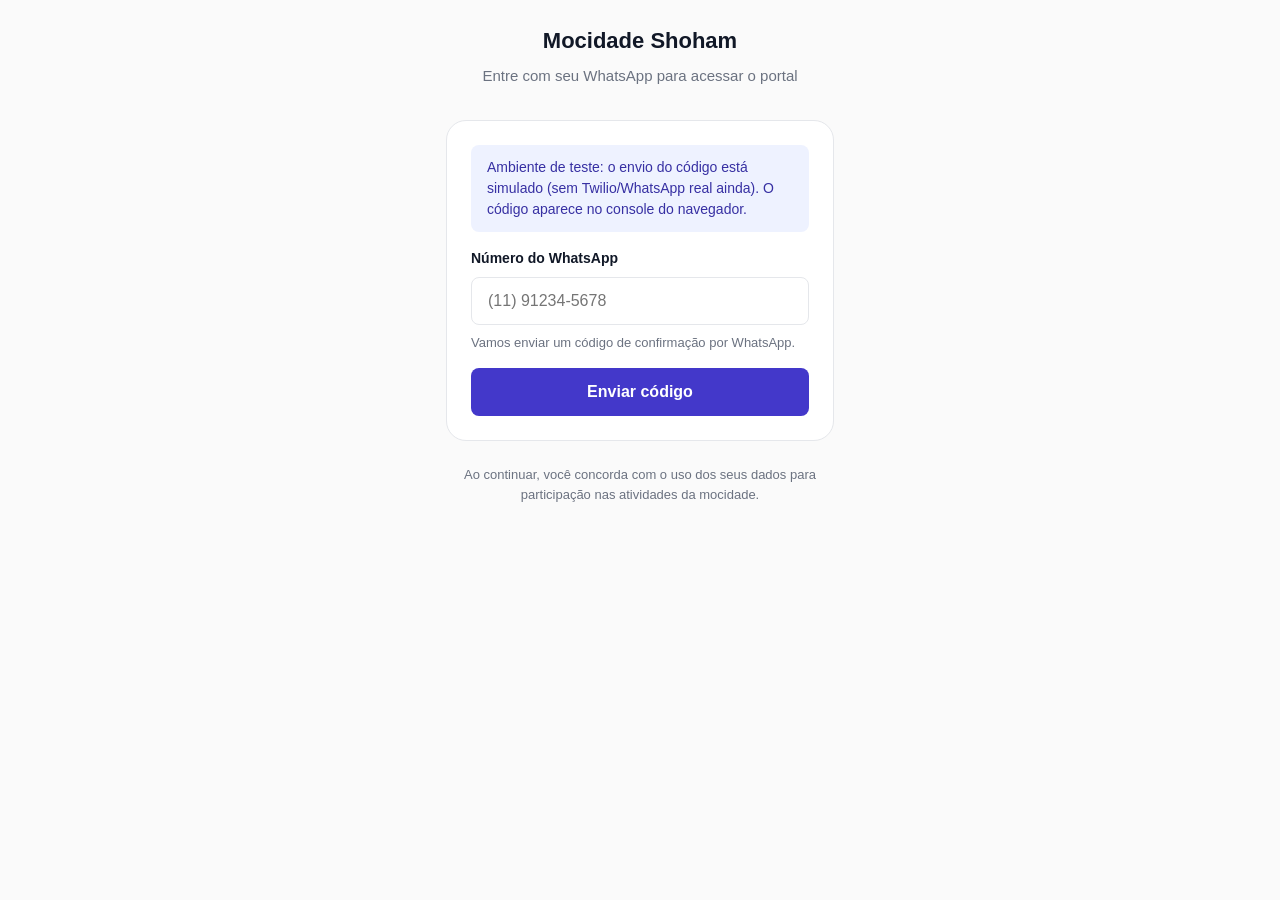
<file: eventos.html>
<!DOCTYPE html>
<html lang="pt-BR">
<head>
  <meta charset="UTF-8" />
  <meta name="viewport" content="width=device-width, initial-scale=1.0" />
  <title>Portal da Mocidade Shoham — Eventos</title>
  <link rel="stylesheet" href="css/style.css" />
  <style>
    .event-card {
      display: block;
      width: 100%;
      text-align: left;
      background: var(--color-surface);
      border: 1px solid var(--color-border);
      border-radius: var(--radius-md);
      padding: var(--space-4);
      cursor: pointer;
    }
    .badge {
      display: inline-block;
      font-size: 0.75rem;
      font-weight: 600;
      padding: 2px 10px;
      border-radius: 999px;
      background: var(--color-primary-soft);
      color: var(--color-primary-hover);
    }
    .badge-cancelado {
      background: var(--color-danger-soft);
      color: var(--color-danger);
    }
    .event-date {
      font-size: 0.875rem;
      color: var(--color-text-muted);
      margin-top: 4px;
    }
    .top-nav {
      display: flex;
      justify-content: space-between;
      align-items: center;
      margin-bottom: var(--space-5);
    }
    .attendance-row {
      display: flex;
      align-items: center;
      justify-content: space-between;
      gap: var(--space-2);
      padding: var(--space-2) 0;
      border-bottom: 1px solid var(--color-border);
    }
    .attendance-row:last-child {
      border-bottom: none;
    }
    .attendance-toggle {
      display: flex;
      gap: var(--space-1);
    }
    .attendance-toggle button {
      min-height: 32px;
      padding: 0 var(--space-3);
      font-size: 0.8125rem;
      border-radius: var(--radius-sm);
      border: 1px solid var(--color-border);
      background: var(--color-surface);
      color: var(--color-text-muted);
      cursor: pointer;
    }
    .attendance-toggle button.active-present {
      background: var(--color-success-soft);
      border-color: var(--color-success);
      color: var(--color-success);
    }
    .attendance-toggle button.active-absent {
      background: var(--color-danger-soft);
      border-color: var(--color-danger);
      color: var(--color-danger);
    }
  </style>
</head>
<body>
  <div class="page">
    <main class="container" style="max-width: 560px;">
      <div class="top-nav">
        <a href="dashboard.html" class="btn-ghost" style="text-decoration: none;">← Início</a>
        <h1 style="font-size: 1.25rem;">Eventos</h1>
        <button type="button" class="btn btn-primary hidden" id="new-event-btn" style="padding: 0 var(--space-3); min-height: 36px; font-size: 0.875rem;">
          + Novo
        </button>
      </div>

      <!-- LISTA -->
      <section id="list-view">
        <div id="list-loading" class="text-center text-muted">Carregando eventos...</div>
        <div id="list-empty" class="card text-center hidden">
          <p>📅</p>
          <p>Nenhum evento cadastrado ainda.</p>
        </div>
        <div id="events-list" class="stack"></div>
      </section>

      <!-- DETALHE -->
      <section id="detail-view" class="hidden stack">
        <button type="button" class="btn-ghost" id="back-to-list-btn" style="align-self: flex-start; padding: 0;">← Voltar</button>

        <div class="card stack">
          <div>
            <span class="badge" id="detail-category"></span>
            <span class="badge badge-cancelado hidden" id="detail-status-badge">Cancelado</span>
          </div>
          <h2 id="detail-title" style="font-size: 1.25rem;"></h2>
          <p class="event-date" id="detail-date"></p>
          <p class="text-muted" id="detail-location"></p>
          <p id="detail-description"></p>

          <p class="text-muted" id="detail-participant-count"></p>

          <div id="detail-alert" class="alert alert-error hidden"></div>

          <button type="button" class="btn btn-primary btn-block" id="confirm-presence-btn">
            Confirmar presença
          </button>
          <button type="button" class="btn btn-ghost btn-block hidden" id="cancel-presence-btn">
            Desmarcar presença
          </button>

          <button type="button" class="btn btn-block hidden" id="cancel-event-btn" style="background: var(--color-danger-soft); color: var(--color-danger);">
            Cancelar evento
          </button>
        </div>

        <!-- Tirar presença (só liderança) -->
        <div id="attendance-section" class="card stack hidden">
          <p style="font-weight: 700;">Presença</p>
          <p class="text-muted" id="attendance-empty" style="font-size: 0.875rem;">
            Ninguém confirmou presença ainda.
          </p>
          <div id="attendance-list" class="stack"></div>
        </div>
      </section>

      <!-- NOVO EVENTO (só liderança) -->
      <section id="new-event-view" class="hidden stack">
        <button type="button" class="btn-ghost" id="back-from-new-btn" style="align-self: flex-start; padding: 0;">← Voltar</button>

        <form id="new-event-form" class="card stack">
          <div class="field">
            <label for="event-title">Título</label>
            <input type="text" id="event-title" required />
          </div>

          <div class="field">
            <label for="event-category">Categoria</label>
            <select id="event-category" required style="min-height: var(--tap-target); border: 1px solid var(--color-border); border-radius: var(--radius-sm); padding: 0 var(--space-4);"></select>
          </div>

          <div class="field">
            <label for="event-location">Local</label>
            <input type="text" id="event-location" placeholder="Igreja Sede, salão dos jovens..." />
          </div>

          <div class="field">
            <label for="event-starts">Início</label>
            <input type="datetime-local" id="event-starts" required />
          </div>

          <div class="field">
            <label for="event-ends">Término (opcional)</label>
            <input type="datetime-local" id="event-ends" />
          </div>

          <div class="field">
            <label for="event-description">Descrição (opcional)</label>
            <textarea id="event-description" rows="4" style="border: 1px solid var(--color-border); border-radius: var(--radius-sm); padding: var(--space-3);"></textarea>
          </div>

          <div id="new-event-alert" class="alert alert-error hidden"></div>

          <button type="submit" class="btn btn-primary btn-block" id="create-event-btn">Criar evento</button>
        </form>
      </section>
    </main>
  </div>

  <script type="module">
    import {
      EVENT_CATEGORIES,
      listEvents,
      getEvent,
      createEvent,
      cancelEvent,
      isLeadership,
      hasConfirmedPresence,
      getParticipantCount,
      confirmPresence,
      cancelPresence,
      listConfirmedParticipants,
      markAttendance,
    } from "./js/eventos.js";
    import { getAuthenticatedPhone } from "./js/cadastro.js";
    import { formatDateBR } from "./js/utils.js";

    const listView = document.getElementById("list-view");
    const detailView = document.getElementById("detail-view");
    const newEventView = document.getElementById("new-event-view");

    const listLoading = document.getElementById("list-loading");
    const listEmpty = document.getElementById("list-empty");
    const eventsListEl = document.getElementById("events-list");
    const newEventBtn = document.getElementById("new-event-btn");

    function showView(view) {
      listView.classList.toggle("hidden", view !== "list");
      detailView.classList.toggle("hidden", view !== "detail");
      newEventView.classList.toggle("hidden", view !== "new");
    }

    function formatEventDate(startsAt, endsAt) {
      const start = new Date(startsAt);
      let text = start.toLocaleString("pt-BR", { dateStyle: "short", timeStyle: "short" });
      if (endsAt) {
        const end = new Date(endsAt);
        text += ` até ${end.toLocaleString("pt-BR", { timeStyle: "short" })}`;
      }
      return text;
    }

    async function renderList() {
      listLoading.classList.remove("hidden");
      listEmpty.classList.add("hidden");
      eventsListEl.innerHTML = "";

      const events = await listEvents();

      listLoading.classList.add("hidden");

      if (events.length === 0) {
        listEmpty.classList.remove("hidden");
        return;
      }

      for (const event of events) {
        const btn = document.createElement("button");
        btn.type = "button";
        btn.className = "event-card";
        btn.innerHTML = `
          <span class="badge${event.status === "cancelado" ? " badge-cancelado" : ""}">${event.category}${event.status === "cancelado" ? " · cancelado" : ""}</span>
          <div style="font-weight: 600; margin-top: 8px;">${escapeHtml(event.title)}</div>
          <div class="event-date">${formatEventDate(event.starts_at, event.ends_at)}</div>
        `;
        btn.addEventListener("click", () => openDetail(event.id));
        eventsListEl.appendChild(btn);
      }
    }

    function escapeHtml(str) {
      const div = document.createElement("div");
      div.textContent = str;
      return div.innerHTML;
    }

    const detailCategory = document.getElementById("detail-category");
    const detailStatusBadge = document.getElementById("detail-status-badge");
    const detailTitle = document.getElementById("detail-title");
    const detailDate = document.getElementById("detail-date");
    const detailLocation = document.getElementById("detail-location");
    const detailDescription = document.getElementById("detail-description");
    const detailParticipantCount = document.getElementById("detail-participant-count");
    const detailAlert = document.getElementById("detail-alert");
    const confirmPresenceBtn = document.getElementById("confirm-presence-btn");
    const cancelPresenceBtn = document.getElementById("cancel-presence-btn");
    const cancelEventBtn = document.getElementById("cancel-event-btn");

    let currentEventId = null;

    async function openDetail(id) {
      currentEventId = id;
      detailAlert.classList.add("hidden");
      const event = await getEvent(id);
      if (!event) return;

      detailCategory.textContent = event.category;
      detailStatusBadge.classList.toggle("hidden", event.status !== "cancelado");
      detailTitle.textContent = event.title;
      detailDate.textContent = formatEventDate(event.starts_at, event.ends_at);
      detailLocation.textContent = event.location || "";
      detailLocation.classList.toggle("hidden", !event.location);
      detailDescription.textContent = event.description || "";
      detailDescription.classList.toggle("hidden", !event.description);

      const count = await getParticipantCount(id);
      detailParticipantCount.textContent = `${count} ${count === 1 ? "pessoa confirmou presença" : "pessoas confirmaram presença"}`;

      const confirmed = await hasConfirmedPresence(id);
      const cancelled = event.status === "cancelado";
      confirmPresenceBtn.classList.toggle("hidden", confirmed || cancelled);
      cancelPresenceBtn.classList.toggle("hidden", !confirmed || cancelled);

      const leadership = await isLeadership();
      cancelEventBtn.classList.toggle("hidden", !leadership || cancelled);

      if (leadership) {
        await renderAttendanceSection(id);
      } else {
        document.getElementById("attendance-section").classList.add("hidden");
      }

      showView("detail");
    }

    async function renderAttendanceSection(eventId) {
      const section = document.getElementById("attendance-section");
      const emptyEl = document.getElementById("attendance-empty");
      const listEl = document.getElementById("attendance-list");
      section.classList.remove("hidden");
      listEl.innerHTML = "";

      const participants = await listConfirmedParticipants(eventId);

      if (participants.length === 0) {
        emptyEl.classList.remove("hidden");
        return;
      }
      emptyEl.classList.add("hidden");

      for (const p of participants) {
        const row = document.createElement("div");
        row.className = "attendance-row";
        row.innerHTML = `
          <span>${escapeHtml(p.fullName)}</span>
          <div class="attendance-toggle">
            <button type="button" data-present="true" class="${p.present === true ? "active-present" : ""}">Presente</button>
            <button type="button" data-present="false" class="${p.present === false ? "active-absent" : ""}">Ausente</button>
          </div>
        `;
        row.querySelectorAll("button").forEach((btn) => {
          btn.addEventListener("click", async () => {
            const present = btn.dataset.present === "true";
            await markAttendance(eventId, p.profileId, present);
            await renderAttendanceSection(eventId);
          });
        });
        listEl.appendChild(row);
      }
    }

    confirmPresenceBtn.addEventListener("click", async () => {
      const result = await confirmPresence(currentEventId);
      if (!result.success) {
        detailAlert.textContent = result.error;
        detailAlert.classList.remove("hidden");
        return;
      }
      openDetail(currentEventId);
    });

    cancelPresenceBtn.addEventListener("click", async () => {
      const result = await cancelPresence(currentEventId);
      if (!result.success) {
        detailAlert.textContent = result.error;
        detailAlert.classList.remove("hidden");
        return;
      }
      openDetail(currentEventId);
    });

    cancelEventBtn.addEventListener("click", async () => {
      if (!confirm("Cancelar este evento? Quem já confirmou presença vai ver o evento marcado como cancelado.")) return;
      const result = await cancelEvent(currentEventId);
      if (!result.success) {
        detailAlert.textContent = result.error;
        detailAlert.classList.remove("hidden");
        return;
      }
      await openDetail(currentEventId);
      await renderList();
    });

    document.getElementById("back-to-list-btn").addEventListener("click", () => showView("list"));

    // --- novo evento ---
    const categorySelect = document.getElementById("event-category");
    for (const cat of EVENT_CATEGORIES) {
      const opt = document.createElement("option");
      opt.value = cat;
      opt.textContent = cat;
      categorySelect.appendChild(opt);
    }

    newEventBtn.addEventListener("click", () => showView("new"));
    document.getElementById("back-from-new-btn").addEventListener("click", () => showView("list"));

    document.getElementById("new-event-form").addEventListener("submit", async (event) => {
      event.preventDefault();
      const alertEl = document.getElementById("new-event-alert");
      alertEl.classList.add("hidden");

      const startsLocal = document.getElementById("event-starts").value;
      const endsLocal = document.getElementById("event-ends").value;

      const result = await createEvent({
        title: document.getElementById("event-title").value,
        category: categorySelect.value,
        location: document.getElementById("event-location").value,
        description: document.getElementById("event-description").value,
        startsAt: startsLocal ? new Date(startsLocal).toISOString() : null,
        endsAt: endsLocal ? new Date(endsLocal).toISOString() : null,
      });

      if (!result.success) {
        alertEl.textContent = result.error;
        alertEl.classList.remove("hidden");
        return;
      }

      document.getElementById("new-event-form").reset();
      showView("list");
      await renderList();
    });

    async function init() {
      const phone = await getAuthenticatedPhone();
      if (!phone) {
        window.location.replace("index.html");
        return;
      }

      newEventBtn.classList.toggle("hidden", !(await isLeadership()));
      await renderList();

      // Link direto pra um evento (usado pelo calendário: eventos.html?id=...)
      const idFromUrl = new URLSearchParams(window.location.search).get("id");
      if (idFromUrl) {
        await openDetail(idFromUrl);
      }
    }

    init();
  </script>
</body>
</html>
</file>
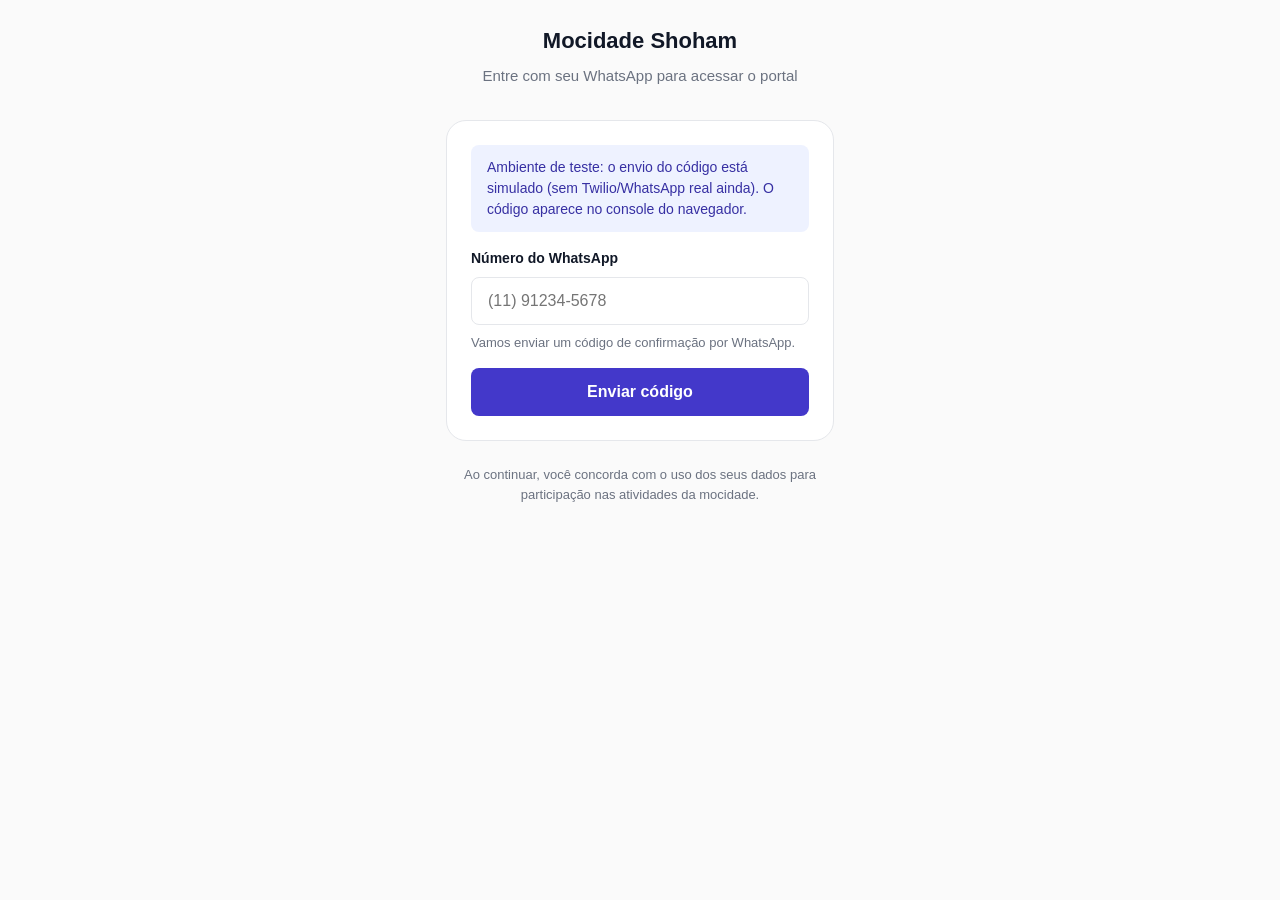
<file: indicadores.html>
<!DOCTYPE html>
<html lang="pt-BR">
<head>
  <meta charset="UTF-8" />
  <meta name="viewport" content="width=device-width, initial-scale=1.0" />
  <title>Portal da Mocidade Shoham — Indicadores</title>
  <link rel="stylesheet" href="css/style.css" />
  <style>
    .top-nav {
      display: flex;
      justify-content: space-between;
      align-items: center;
      margin-bottom: var(--space-5);
    }
    .stat-grid {
      display: grid;
      grid-template-columns: 1fr 1fr;
      gap: var(--space-3);
      margin-bottom: var(--space-5);
    }
    .stat-card {
      background: var(--color-surface);
      border: 1px solid var(--color-border);
      border-radius: var(--radius-md);
      padding: var(--space-4);
      text-align: center;
    }
    .stat-number {
      font-size: 1.75rem;
      font-weight: 700;
      color: var(--color-primary);
    }
    .stat-label {
      font-size: 0.8125rem;
      color: var(--color-text-muted);
    }
    .event-row {
      background: var(--color-surface);
      border: 1px solid var(--color-border);
      border-radius: var(--radius-md);
      padding: var(--space-3) var(--space-4);
      margin-bottom: var(--space-2);
    }
    .event-row .counts {
      display: flex;
      gap: var(--space-4);
      margin-top: 4px;
      font-size: 0.8125rem;
      color: var(--color-text-muted);
    }
  </style>
</head>
<body>
  <div class="page">
    <main class="container" style="max-width: 560px;">
      <div class="top-nav">
        <a href="dashboard.html" class="btn-ghost" style="text-decoration: none;">← Início</a>
        <h1 style="font-size: 1.25rem;">Indicadores</h1>
        <span style="width: 60px;"></span>
      </div>

      <div id="loading" class="text-center text-muted">Carregando...</div>

      <div id="content" class="hidden">
        <div class="stat-grid">
          <div class="stat-card">
            <div class="stat-number" id="stat-events">0</div>
            <div class="stat-label">Eventos ativos</div>
          </div>
          <div class="stat-card">
            <div class="stat-number" id="stat-studies">0</div>
            <div class="stat-label">Estudos publicados</div>
          </div>
          <div class="stat-card">
            <div class="stat-number" id="stat-announcements">0</div>
            <div class="stat-label">Comunicados ativos</div>
          </div>
          <div class="stat-card">
            <div class="stat-number" id="stat-confirmations">0</div>
            <div class="stat-label">Confirmações (próx. eventos)</div>
          </div>
        </div>

        <p style="font-weight: 700; margin-bottom: var(--space-2);">Confirmados x presentes por evento</p>
        <p class="text-muted" id="events-empty" style="font-size: 0.875rem;">Nenhum evento ainda.</p>
        <div id="events-summary"></div>
      </div>
    </main>
  </div>

  <script type="module">
    import { getAuthenticatedPhone } from "./js/cadastro.js";
    import { listEvents, isLeadership, getAttendanceSummary } from "./js/eventos.js";
    import { listStudies } from "./js/estudos.js";
    import { listAnnouncements } from "./js/comunicados.js";

    function escapeHtml(str) {
      const div = document.createElement("div");
      div.textContent = str;
      return div.innerHTML;
    }

    async function init() {
      const phone = await getAuthenticatedPhone();
      if (!phone) {
        window.location.replace("index.html");
        return;
      }
      if (!(await isLeadership())) {
        window.location.replace("dashboard.html");
        return;
      }

      const [events, studies, announcements] = await Promise.all([
        listEvents(),
        listStudies(),
        listAnnouncements(),
      ]);

      const activeEvents = events.filter((e) => e.status === "ativo");
      document.getElementById("stat-events").textContent = activeEvents.length;
      document.getElementById("stat-studies").textContent = studies.length;
      document.getElementById("stat-announcements").textContent = announcements.length;

      const summaryContainer = document.getElementById("events-summary");
      const eventsEmpty = document.getElementById("events-empty");

      let totalConfirmations = 0;

      if (activeEvents.length === 0) {
        eventsEmpty.classList.remove("hidden");
      } else {
        eventsEmpty.classList.add("hidden");
        for (const event of activeEvents) {
          const summary = await getAttendanceSummary(event.id);
          if (!summary) continue;
          totalConfirmations += summary.confirmedCount;

          const row = document.createElement("div");
          row.className = "event-row";
          const date = new Date(event.starts_at).toLocaleDateString("pt-BR");
          row.innerHTML = `
            <strong>${escapeHtml(event.title)}</strong>
            <div class="text-muted" style="font-size: 0.8125rem;">${date}</div>
            <div class="counts">
              <span>${summary.confirmedCount} confirmados</span>
              <span>${summary.attendedCount} presentes</span>
            </div>
          `;
          summaryContainer.appendChild(row);
        }
      }

      document.getElementById("stat-confirmations").textContent = totalConfirmations;

      document.getElementById("loading").classList.add("hidden");
      document.getElementById("content").classList.remove("hidden");
    }

    init();
  </script>
</body>
</html>
</file>
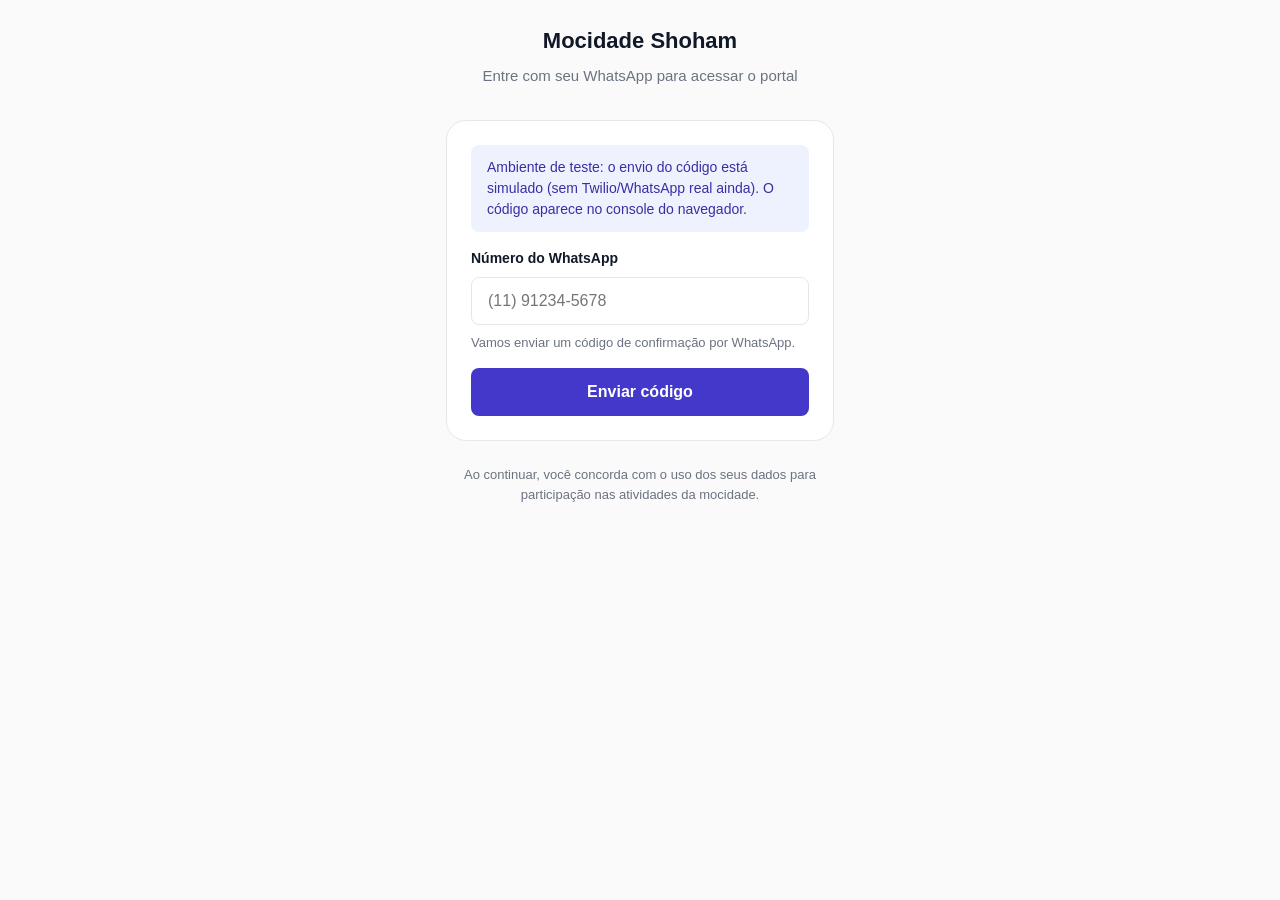
<file: perfil.html>
<!DOCTYPE html>
<html lang="pt-BR">
<head>
  <meta charset="UTF-8" />
  <meta name="viewport" content="width=device-width, initial-scale=1.0" />
  <title>Portal da Mocidade Shoham — Meu Perfil</title>
  <link rel="stylesheet" href="css/style.css" />
  <style>
    .top-nav {
      display: flex;
      justify-content: space-between;
      align-items: center;
      margin-bottom: var(--space-5);
    }
    .role-badge {
      display: inline-block;
      font-size: 0.75rem;
      font-weight: 600;
      padding: 2px 10px;
      border-radius: 999px;
      background: var(--color-primary-soft);
      color: var(--color-primary-hover);
      text-transform: capitalize;
    }
    .badge-row {
      display: flex;
      align-items: center;
      gap: var(--space-3);
      background: var(--color-success-soft);
      border-radius: var(--radius-md);
      padding: var(--space-3);
    }
    .badge-row .emoji {
      font-size: 1.5rem;
    }
    .badge-row .badge-label {
      font-weight: 600;
      color: var(--color-success);
    }
    .badge-row .badge-description {
      font-size: 0.8125rem;
      color: var(--color-text-muted);
    }
  </style>
</head>
<body>
  <div class="page">
    <main class="container">
      <div class="top-nav">
        <a href="dashboard.html" class="btn-ghost" style="text-decoration: none;">← Início</a>
        <h1 style="font-size: 1.25rem;">Meu Perfil</h1>
        <span style="width: 60px;"></span>
      </div>

      <div id="loading" class="text-center text-muted">Carregando...</div>

      <form id="profile-form" class="card stack hidden">
        <div style="text-align: center; margin-bottom: var(--space-2);">
          <span class="role-badge" id="role-badge"></span>
        </div>

        <div class="field">
          <label for="full-name">Nome completo</label>
          <input type="text" id="full-name" required />
        </div>

        <div class="field">
          <label for="phone">WhatsApp</label>
          <input type="text" id="phone" disabled />
          <span class="field-hint">
            Trocar de número ainda não está disponível por aqui — fale com a
            liderança se precisar atualizar.
          </span>
        </div>

        <div class="field">
          <label for="birth-date">Data de nascimento</label>
          <input type="text" id="birth-date" disabled />
        </div>

        <div class="field">
          <label for="email">E-mail (opcional)</label>
          <input type="email" id="email" placeholder="seuemail@exemplo.com" />
        </div>

        <div id="guardian-info" class="alert alert-info hidden"></div>

        <div id="form-alert" class="alert alert-error hidden"></div>
        <div id="form-success" class="alert alert-success hidden"></div>

        <button type="submit" class="btn btn-primary btn-block" id="save-btn">Salvar alterações</button>
      </form>

      <!-- Minha Participação (gamificação leve, só pra você mesmo) -->
      <div class="card stack hidden" id="participacao-section" style="margin-top: var(--space-4);">
        <p style="font-weight: 700;">Minha participação</p>
        <div class="stat-grid" style="display: grid; grid-template-columns: 1fr 1fr; gap: var(--space-3);">
          <div style="text-align: center; background: var(--color-primary-soft); border-radius: var(--radius-md); padding: var(--space-3);">
            <div style="font-size: 1.5rem; font-weight: 700; color: var(--color-primary-hover);" id="stat-confirmed">0</div>
            <div class="text-muted" style="font-size: 0.8125rem;">eventos confirmados</div>
          </div>
          <div style="text-align: center; background: var(--color-primary-soft); border-radius: var(--radius-md); padding: var(--space-3);">
            <div style="font-size: 1.5rem; font-weight: 700; color: var(--color-primary-hover);" id="stat-attended">0</div>
            <div class="text-muted" style="font-size: 0.8125rem;">presenças registradas</div>
          </div>
        </div>

        <div id="badges-empty" class="text-muted hidden" style="font-size: 0.875rem;">
          Suas conquistas vão aparecer aqui conforme você for participando das atividades. 🌱
        </div>
        <div id="badges-list" class="stack"></div>
      </div>

      <!-- Direitos do titular (LGPD, seção 9 do CLAUDE.md) -->
      <div class="card stack hidden" id="lgpd-section" style="margin-top: var(--space-4);">
        <p style="font-weight: 700;">Meus dados</p>

        <button type="button" class="btn btn-ghost btn-block" id="export-btn" style="border: 1px solid var(--color-border);">
          ⬇️ Baixar meus dados
        </button>

        <div id="deletion-pending-notice" class="alert alert-info hidden">
          Você já tem uma solicitação de exclusão pendente. A liderança
          ainda vai processá-la.
        </div>

        <button type="button" class="btn btn-block" id="delete-request-btn" style="background: var(--color-danger-soft); color: var(--color-danger);">
          🗑️ Solicitar exclusão da minha conta
        </button>
        <p class="text-muted" style="font-size: 0.8125rem;">
          Isso não apaga sua conta na hora — registra um pedido pra
          liderança processar (assim garantimos que não é engano nem
          alguém mexendo no seu celular sem você saber).
        </p>

        <div id="deletion-alert" class="alert alert-error hidden"></div>
      </div>
    </main>
  </div>

  <!-- Confirmação de exclusão -->
  <div id="delete-modal" class="hidden" style="position: fixed; inset: 0; background: rgba(0,0,0,0.4); display: flex; align-items: flex-end; z-index: 10;">
    <div class="card stack" style="width: 100%; border-radius: var(--radius-lg) var(--radius-lg) 0 0; margin: 0;">
      <p style="font-weight: 700;">Tem certeza?</p>
      <p class="text-muted">
        Vamos avisar a liderança que você quer excluir sua conta. Se
        mudar de ideia, é só falar com eles antes de processarem.
      </p>
      <div class="field">
        <label for="delete-reason">Motivo (opcional)</label>
        <input type="text" id="delete-reason" placeholder="Ex: não faço mais parte da mocidade" />
      </div>
      <button type="button" class="btn btn-block" id="confirm-delete-btn" style="background: var(--color-danger); color: #fff;">
        Sim, solicitar exclusão
      </button>
      <button type="button" class="btn btn-ghost btn-block" id="cancel-delete-btn">Cancelar</button>
    </div>
  </div>

  <script type="module">
    import {
      getAuthenticatedPhone,
      getProfile,
      updateProfile,
      exportMyData,
      requestAccountDeletion,
      hasPendingDeletionRequest,
    } from "./js/cadastro.js";
    import { formatDateBR } from "./js/utils.js";
    import { getMyParticipationStats } from "./js/participacao.js";

    const loading = document.getElementById("loading");
    const form = document.getElementById("profile-form");

    function setAlert(el, message) {
      if (message) {
        el.textContent = message;
        el.classList.remove("hidden");
      } else {
        el.classList.add("hidden");
      }
    }

    async function init() {
      const phone = await getAuthenticatedPhone();
      if (!phone) {
        window.location.replace("index.html");
        return;
      }

      const profile = await getProfile();
      if (!profile) {
        window.location.replace("cadastro.html");
        return;
      }

      document.getElementById("role-badge").textContent = profile.role;
      document.getElementById("full-name").value = profile.full_name || "";
      document.getElementById("phone").value = profile.phone || "";
      document.getElementById("birth-date").value = profile.birth_date ? formatDateBR(profile.birth_date) : "";
      document.getElementById("email").value = profile.email || "";

      if (profile.guardian_name) {
        const guardianInfo = document.getElementById("guardian-info");
        guardianInfo.textContent = `Responsável cadastrado: ${profile.guardian_name} (${profile.guardian_phone || "sem telefone"})`;
        guardianInfo.classList.remove("hidden");
      }

      await refreshDeletionState();
      await renderParticipation();

      loading.classList.add("hidden");
      form.classList.remove("hidden");
      document.getElementById("participacao-section").classList.remove("hidden");
      document.getElementById("lgpd-section").classList.remove("hidden");
    }

    function escapeHtml(str) {
      const div = document.createElement("div");
      div.textContent = str;
      return div.innerHTML;
    }

    async function renderParticipation() {
      const stats = await getMyParticipationStats();
      if (!stats) return;

      document.getElementById("stat-confirmed").textContent = stats.confirmedCount;
      document.getElementById("stat-attended").textContent = stats.attendedCount;

      const badgesList = document.getElementById("badges-list");
      const badgesEmpty = document.getElementById("badges-empty");
      badgesList.innerHTML = "";

      if (stats.badges.length === 0) {
        badgesEmpty.classList.remove("hidden");
        return;
      }
      badgesEmpty.classList.add("hidden");

      for (const badge of stats.badges) {
        const row = document.createElement("div");
        row.className = "badge-row";
        row.innerHTML = `
          <span class="emoji">${badge.emoji}</span>
          <div>
            <div class="badge-label">${escapeHtml(badge.label)}</div>
            <div class="badge-description">${escapeHtml(badge.description)}</div>
          </div>
        `;
        badgesList.appendChild(row);
      }
    }

    async function refreshDeletionState() {
      const pending = await hasPendingDeletionRequest();
      document.getElementById("deletion-pending-notice").classList.toggle("hidden", !pending);
      document.getElementById("delete-request-btn").classList.toggle("hidden", pending);
    }

    document.getElementById("export-btn").addEventListener("click", async () => {
      const data = await exportMyData();
      if (!data) return;

      const blob = new Blob([JSON.stringify(data, null, 2)], { type: "application/json" });
      const url = URL.createObjectURL(blob);
      const a = document.createElement("a");
      a.href = url;
      a.download = `meus-dados-mocidade-shoham-${new Date().toISOString().slice(0, 10)}.json`;
      document.body.appendChild(a);
      a.click();
      a.remove();
      URL.revokeObjectURL(url);
    });

    const deleteModal = document.getElementById("delete-modal");
    document.getElementById("delete-request-btn").addEventListener("click", () => {
      deleteModal.classList.remove("hidden");
    });
    document.getElementById("cancel-delete-btn").addEventListener("click", () => {
      deleteModal.classList.add("hidden");
    });

    document.getElementById("confirm-delete-btn").addEventListener("click", async () => {
      const reason = document.getElementById("delete-reason").value;
      const result = await requestAccountDeletion(reason);

      if (!result.success) {
        setAlert(document.getElementById("deletion-alert"), result.error);
        return;
      }

      setAlert(document.getElementById("deletion-alert"), "");
      deleteModal.classList.add("hidden");
      await refreshDeletionState();
    });

    form.addEventListener("submit", async (event) => {
      event.preventDefault();
      setAlert(document.getElementById("form-alert"), "");
      setAlert(document.getElementById("form-success"), "");

      const saveBtn = document.getElementById("save-btn");
      saveBtn.disabled = true;
      saveBtn.dataset.loading = "true";

      const result = await updateProfile({
        fullName: document.getElementById("full-name").value,
        email: document.getElementById("email").value,
      });

      saveBtn.disabled = false;
      saveBtn.dataset.loading = "false";

      if (!result.success) {
        setAlert(document.getElementById("form-alert"), result.error);
        return;
      }

      setAlert(document.getElementById("form-success"), "Alterações salvas!");
    });

    init();
  </script>
</body>
</html>
</file>
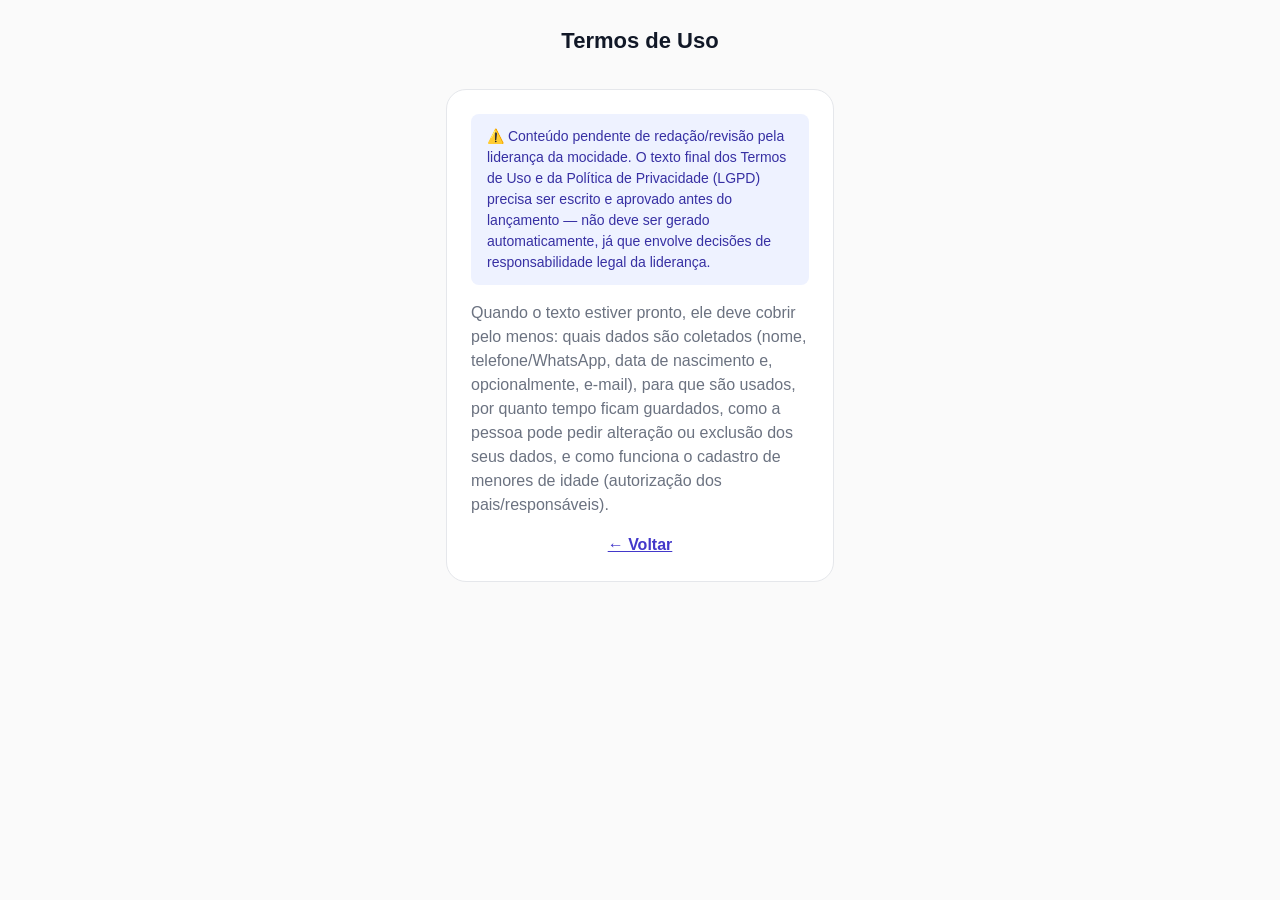
<file: termos.html>
<!DOCTYPE html>
<html lang="pt-BR">
<head>
  <meta charset="UTF-8" />
  <meta name="viewport" content="width=device-width, initial-scale=1.0" />
  <title>Portal da Mocidade Shoham — Termos de Uso</title>
  <link rel="stylesheet" href="css/style.css" />
</head>
<body>
  <div class="page">
    <main class="container">
      <div class="brand">
        <h1 class="brand-title">Termos de Uso</h1>
      </div>

      <div class="card stack">
        <div class="alert alert-info">
          ⚠️ Conteúdo pendente de redação/revisão pela liderança da mocidade.
          O texto final dos Termos de Uso e da Política de Privacidade (LGPD)
          precisa ser escrito e aprovado antes do lançamento — não deve ser
          gerado automaticamente, já que envolve decisões de responsabilidade
          legal da liderança.
        </div>

        <p class="text-muted">
          Quando o texto estiver pronto, ele deve cobrir pelo menos: quais
          dados são coletados (nome, telefone/WhatsApp, data de nascimento e,
          opcionalmente, e-mail), para que são usados, por quanto tempo ficam
          guardados, como a pessoa pode pedir alteração ou exclusão dos seus
          dados, e como funciona o cadastro de menores de idade (autorização
          dos pais/responsáveis).
        </p>

        <a class="btn btn-ghost" href="javascript:history.back()">← Voltar</a>
      </div>
    </main>
  </div>
</body>
</html>
</file>
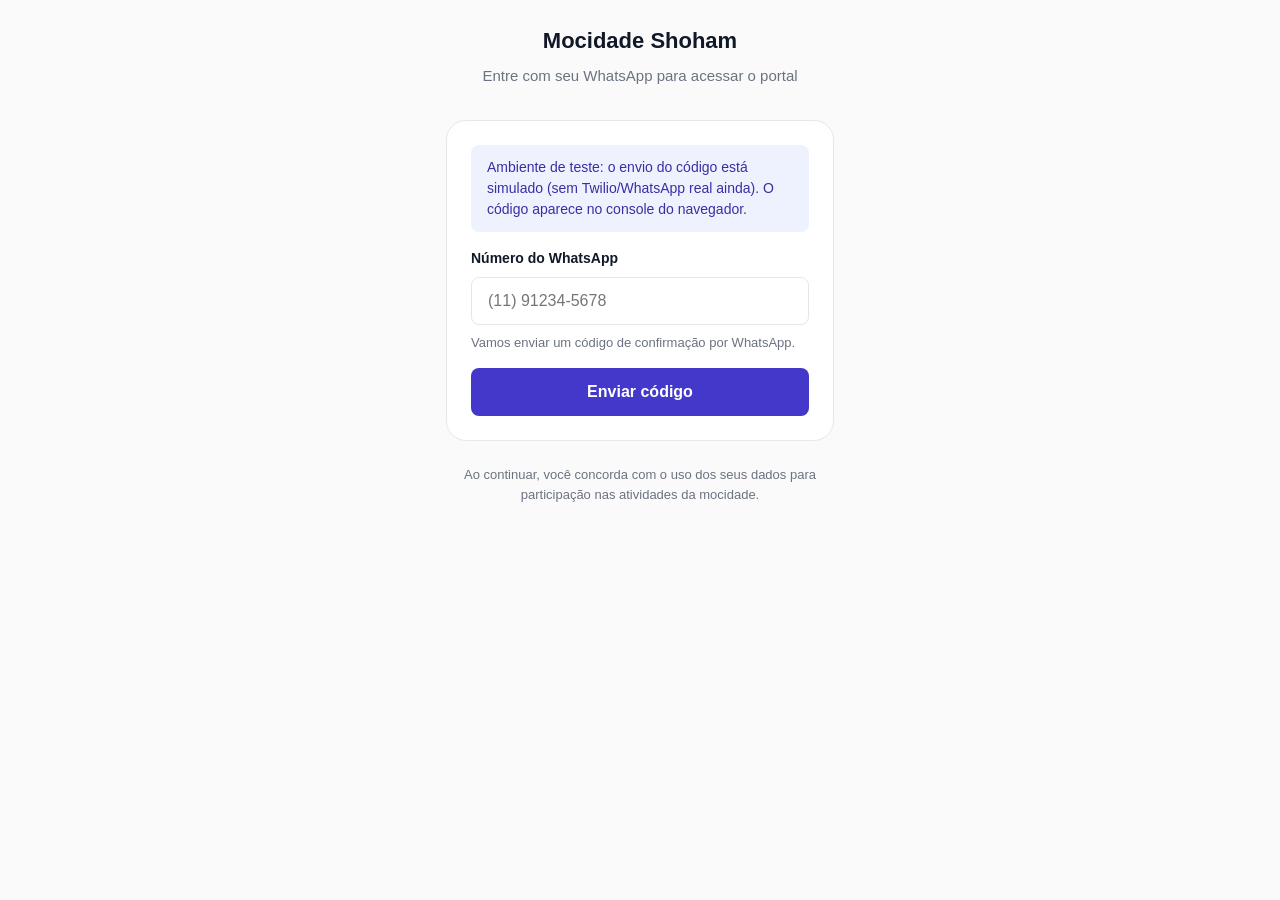
<file: admin/usuarios.html>
<!DOCTYPE html>
<html lang="pt-BR">
<head>
  <meta charset="UTF-8" />
  <meta name="viewport" content="width=device-width, initial-scale=1.0" />
  <title>Portal da Mocidade Shoham — Usuários</title>
  <link rel="stylesheet" href="../css/style.css" />
  <style>
    .top-nav {
      display: flex;
      justify-content: space-between;
      align-items: center;
      margin-bottom: var(--space-5);
    }
    .user-row {
      background: var(--color-surface);
      border: 1px solid var(--color-border);
      border-radius: var(--radius-md);
      padding: var(--space-3) var(--space-4);
      margin-bottom: var(--space-2);
      display: flex;
      justify-content: space-between;
      align-items: center;
      gap: var(--space-3);
    }
    .user-info {
      min-width: 0;
    }
    .user-name {
      font-weight: 600;
    }
    .user-phone {
      font-size: 0.8125rem;
      color: var(--color-text-muted);
    }
    .role-select {
      min-height: 36px;
      border: 1px solid var(--color-border);
      border-radius: var(--radius-sm);
      padding: 0 var(--space-2);
      font-size: 0.8125rem;
      background: var(--color-surface);
      color: var(--color-text);
    }
  </style>
</head>
<body>
  <div class="page">
    <main class="container" style="max-width: 560px;">
      <div class="top-nav">
        <a href="../dashboard.html" class="btn-ghost" style="text-decoration: none;">← Início</a>
        <h1 style="font-size: 1.25rem;">Usuários</h1>
        <span style="width: 60px;"></span>
      </div>

      <div id="loading" class="text-center text-muted">Carregando...</div>

      <div id="content" class="hidden">
        <div id="deletion-requests-section" class="hidden" style="margin-bottom: var(--space-6);">
          <p style="font-weight: 700; margin-bottom: var(--space-2);">Solicitações de exclusão pendentes</p>
          <div id="deletion-requests-list" class="stack"></div>
        </div>

        <p style="font-weight: 700; margin-bottom: var(--space-2);">Usuários</p>
        <div id="save-alert" class="alert alert-error hidden" style="margin-bottom: var(--space-4);"></div>
        <div id="empty" class="card text-center hidden">
          <p>Nenhum usuário cadastrado ainda.</p>
        </div>
        <div id="users-list"></div>
      </div>
    </main>
  </div>

  <script type="module">
    import { getAuthenticatedPhone } from "../js/cadastro.js";
    import {
      isAdmin,
      listAllProfiles,
      setUserRole,
      ROLES,
      listPendingDeletionRequests,
      markDeletionRequestProcessed,
    } from "../js/admin.js";

    const ROLE_LABELS = { jovem: "Jovem", lider: "Líder", administrador: "Administrador" };

    function escapeHtml(str) {
      const div = document.createElement("div");
      div.textContent = str;
      return div.innerHTML;
    }

    async function renderList() {
      const container = document.getElementById("users-list");
      const empty = document.getElementById("empty");
      container.innerHTML = "";

      const users = await listAllProfiles();
      if (users.length === 0) {
        empty.classList.remove("hidden");
        return;
      }
      empty.classList.add("hidden");

      const myPhone = await getAuthenticatedPhone();

      for (const user of users) {
        const row = document.createElement("div");
        row.className = "user-row";

        const select = document.createElement("select");
        select.className = "role-select";
        for (const role of ROLES) {
          const opt = document.createElement("option");
          opt.value = role;
          opt.textContent = ROLE_LABELS[role];
          if (role === user.role) opt.selected = true;
          select.appendChild(opt);
        }
        // não deixa a pessoa mudar o próprio nível de acesso por aqui
        // (evita se auto-rebaixar sem querer)
        select.disabled = user.phone === myPhone;

        select.addEventListener("change", async () => {
          const alertEl = document.getElementById("save-alert");
          alertEl.classList.add("hidden");
          const previous = user.role;
          const result = await setUserRole(user.id, select.value);
          if (!result.success) {
            select.value = previous;
            alertEl.textContent = result.error;
            alertEl.classList.remove("hidden");
            return;
          }
          user.role = select.value;
        });

        row.innerHTML = `
          <div class="user-info">
            <div class="user-name">${escapeHtml(user.full_name)}</div>
            <div class="user-phone">${escapeHtml(user.phone)}</div>
          </div>
        `;
        row.appendChild(select);
        container.appendChild(row);
      }
    }

    async function renderDeletionRequests() {
      const section = document.getElementById("deletion-requests-section");
      const container = document.getElementById("deletion-requests-list");
      container.innerHTML = "";

      const requests = await listPendingDeletionRequests();
      if (requests.length === 0) {
        section.classList.add("hidden");
        return;
      }
      section.classList.remove("hidden");

      for (const req of requests) {
        const row = document.createElement("div");
        row.className = "user-row";
        const date = new Date(req.requestedAt).toLocaleDateString("pt-BR");
        row.innerHTML = `
          <div class="user-info">
            <div class="user-name">${escapeHtml(req.fullName)}</div>
            <div class="user-phone">${date}${req.reason ? " · " + escapeHtml(req.reason) : ""}</div>
          </div>
        `;
        const btn = document.createElement("button");
        btn.className = "btn btn-ghost";
        btn.style.cssText = "min-height: 36px; font-size: 0.8125rem; border: 1px solid var(--color-border); padding: 0 var(--space-3);";
        btn.textContent = "Marcar processada";
        btn.addEventListener("click", async () => {
          await markDeletionRequestProcessed(req.id);
          await renderDeletionRequests();
        });
        row.appendChild(btn);
        container.appendChild(row);
      }
    }

    async function init() {
      const phone = await getAuthenticatedPhone();
      if (!phone) {
        window.location.replace("../index.html");
        return;
      }
      if (!(await isAdmin())) {
        window.location.replace("../dashboard.html");
        return;
      }

      await Promise.all([renderList(), renderDeletionRequests()]);
      document.getElementById("loading").classList.add("hidden");
      document.getElementById("content").classList.remove("hidden");
    }

    init();
  </script>
</body>
</html>
</file>
<file: css/style.css>
/* ==========================================================================
   Portal da Mocidade Shoham — estilos globais
   Mobile first. Sem framework, sem build step.
   ========================================================================== */

:root {
  /* Paleta — moderna, jovem, elegante. Poucas cores, uso intencional. */
  --color-primary: #4338ca;      /* indigo — ação principal */
  --color-primary-hover: #3730a3;
  --color-primary-soft: #eef2ff;
  --color-accent: #f59e0b;       /* âmbar — destaque pontual, usar com moderação */

  --color-bg: #fafafa;
  --color-surface: #ffffff;
  --color-border: #e5e7eb;

  --color-text: #111827;
  --color-text-muted: #6b7280;
  --color-danger: #dc2626;
  --color-danger-soft: #fef2f2;
  --color-success: #16a34a;
  --color-success-soft: #f0fdf4;

  --radius-sm: 8px;
  --radius-md: 14px;
  --radius-lg: 20px;

  --space-1: 4px;
  --space-2: 8px;
  --space-3: 12px;
  --space-4: 16px;
  --space-5: 24px;
  --space-6: 32px;
  --space-8: 48px;

  --font-sans: -apple-system, BlinkMacSystemFont, "Segoe UI", Roboto, Helvetica,
    Arial, sans-serif;

  /* Área de toque mínima recomendada (acessibilidade mobile) */
  --tap-target: 48px;
}

* {
  box-sizing: border-box;
}

html,
body {
  margin: 0;
  padding: 0;
}

body {
  font-family: var(--font-sans);
  background: var(--color-bg);
  color: var(--color-text);
  line-height: 1.5;
  -webkit-font-smoothing: antialiased;
}

h1,
h2,
h3,
p {
  margin: 0;
}

img {
  max-width: 100%;
  display: block;
}

button,
input {
  font-family: inherit;
  font-size: inherit;
}

a {
  color: var(--color-primary);
}

/* --------------------------------------------------------------------------
   Layout utilitário
   -------------------------------------------------------------------------- */

.page {
  min-height: 100dvh;
  display: flex;
  flex-direction: column;
}

.container {
  width: 100%;
  max-width: 420px;
  margin: 0 auto;
  padding: var(--space-5) var(--space-4);
}

.stack {
  display: flex;
  flex-direction: column;
  gap: var(--space-4);
}

/* --------------------------------------------------------------------------
   Componentes base
   -------------------------------------------------------------------------- */

.card {
  background: var(--color-surface);
  border: 1px solid var(--color-border);
  border-radius: var(--radius-lg);
  padding: var(--space-5);
}

.field {
  display: flex;
  flex-direction: column;
  gap: var(--space-2);
}

.field label {
  font-size: 0.875rem;
  font-weight: 600;
  color: var(--color-text);
}

.field input {
  min-height: var(--tap-target);
  padding: 0 var(--space-4);
  border: 1px solid var(--color-border);
  border-radius: var(--radius-sm);
  background: var(--color-surface);
  color: var(--color-text);
}

.field input:focus {
  outline: 2px solid var(--color-primary);
  outline-offset: 1px;
}

.field-hint {
  font-size: 0.8125rem;
  color: var(--color-text-muted);
}

.field-error {
  font-size: 0.8125rem;
  color: var(--color-danger);
  display: none;
}

.field.has-error input {
  border-color: var(--color-danger);
}

.field.has-error .field-error {
  display: block;
}

.btn {
  min-height: var(--tap-target);
  border: none;
  border-radius: var(--radius-sm);
  padding: 0 var(--space-5);
  font-weight: 600;
  cursor: pointer;
  display: inline-flex;
  align-items: center;
  justify-content: center;
  gap: var(--space-2);
  transition: background-color 0.15s ease;
}

.btn-primary {
  background: var(--color-primary);
  color: #fff;
}

.btn-primary:hover {
  background: var(--color-primary-hover);
}

.btn-primary:disabled {
  background: var(--color-border);
  color: var(--color-text-muted);
  cursor: not-allowed;
}

.btn-ghost {
  background: transparent;
  color: var(--color-primary);
  padding: 0 var(--space-2);
  min-height: auto;
}

.btn-block {
  width: 100%;
}

/* Estado de carregamento de um botão */
.btn[data-loading="true"] {
  position: relative;
  color: transparent;
}

.btn[data-loading="true"]::after {
  content: "";
  position: absolute;
  width: 18px;
  height: 18px;
  border-radius: 50%;
  border: 2px solid rgba(255, 255, 255, 0.5);
  border-top-color: #fff;
  animation: spin 0.7s linear infinite;
}

@keyframes spin {
  to {
    transform: rotate(360deg);
  }
}

/* Alertas / feedback */
.alert {
  border-radius: var(--radius-sm);
  padding: var(--space-3) var(--space-4);
  font-size: 0.875rem;
}

.alert-error {
  background: var(--color-danger-soft);
  color: var(--color-danger);
}

.alert-success {
  background: var(--color-success-soft);
  color: var(--color-success);
}

.alert-info {
  background: var(--color-primary-soft);
  color: var(--color-primary-hover);
}

.text-muted {
  color: var(--color-text-muted);
}

.text-center {
  text-align: center;
}

.hidden {
  display: none !important;
}

.brand {
  display: flex;
  flex-direction: column;
  align-items: center;
  gap: var(--space-2);
  margin-bottom: var(--space-6);
}

.brand-title {
  font-size: 1.375rem;
  font-weight: 700;
}

.brand-subtitle {
  font-size: 0.9375rem;
  color: var(--color-text-muted);
  text-align: center;
}
</file>
